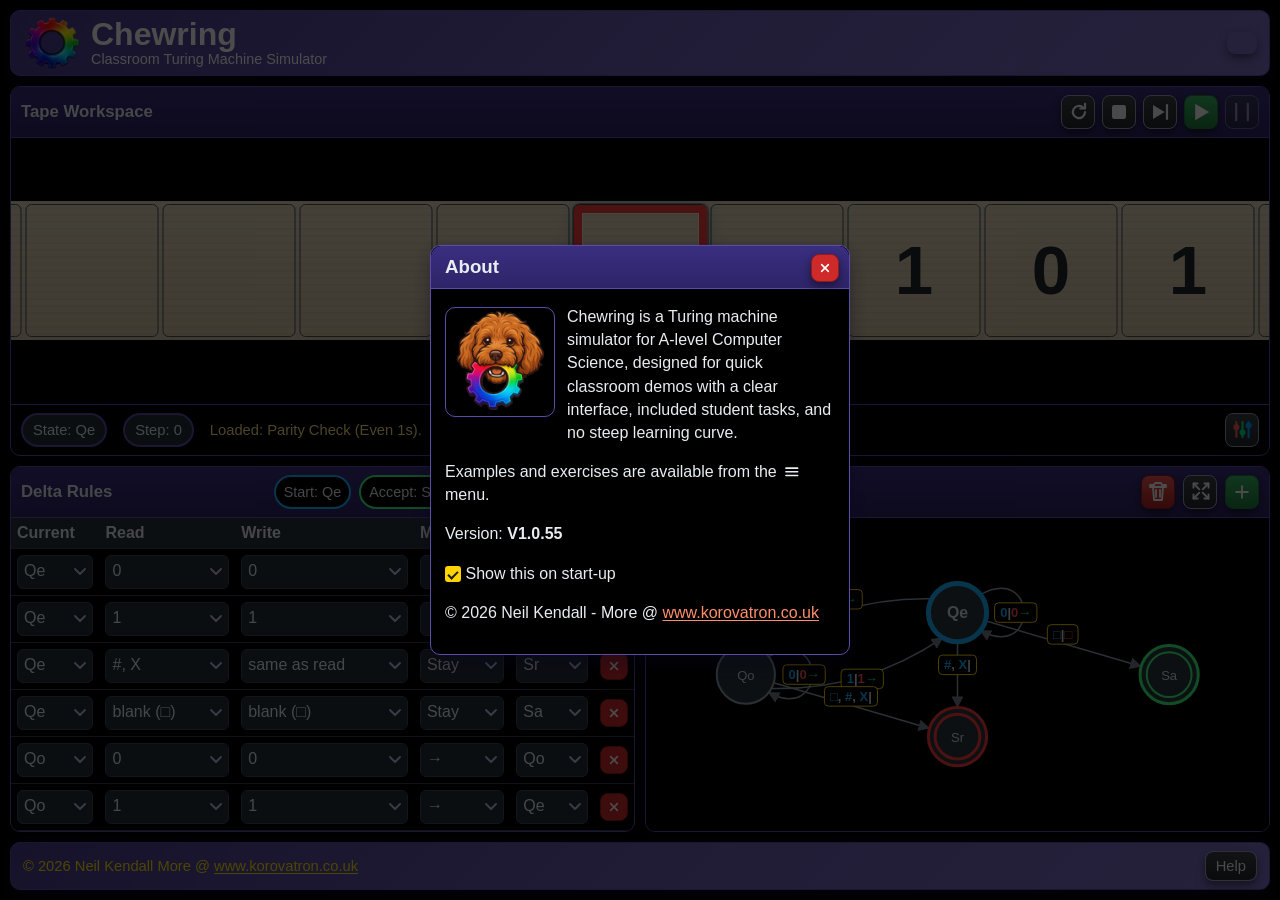
<file: index.html>
<!doctype html>
<html lang="en">
<head>
  <meta charset="UTF-8" />
  <meta name="viewport" content="width=device-width, initial-scale=1.0, maximum-scale=1.0, user-scalable=no" />
  <title>Chewring - Classroom Turing Machine Simulator</title>
  <meta name="description" content="Chewring is a Turing machine simulator for A-level Computer Science, with built-in student tasks, quick classroom demos, and a clear interface." />
  <meta name="robots" content="index, follow" />
  <meta name="theme-color" content="#000000" />
  <meta name="mobile-web-app-capable" content="yes" />
  <meta name="apple-mobile-web-app-capable" content="yes" />
  <meta name="apple-mobile-web-app-title" content="Chewring" />
  <link rel="canonical" href="https://www.korovatron.co.uk/chewring/" />

  <meta property="og:title" content="Chewring - Classroom Turing Machine Simulator" />
  <meta property="og:description" content="Turing machine simulator for A-level Computer Science, with built-in student tasks, quick classroom demos, and a clear interface." />
  <meta property="og:type" content="website" />
  <meta property="og:url" content="https://www.korovatron.co.uk/chewring/" />
  <meta property="og:site_name" content="Korovatron" />
  <meta property="og:image" content="https://www.korovatron.co.uk/chewring/images/preview.png" />
  <meta property="og:image:width" content="1200" />
  <meta property="og:image:height" content="630" />
  <meta property="og:image:alt" content="Chewring classroom Turing machine simulator preview" />

  <meta name="twitter:card" content="summary_large_image" />
  <meta name="twitter:title" content="Chewring - Classroom Turing Machine Simulator" />
  <meta name="twitter:description" content="Turing machine simulator for A-level Computer Science, with built-in student tasks, quick classroom demos, and a clear interface." />
  <meta name="twitter:image" content="https://www.korovatron.co.uk/chewring/images/preview.png" />
  <meta name="twitter:image:alt" content="Chewring classroom Turing machine simulator preview" />
  <link rel="icon" type="image/png" href="images/chewRingLogo.png" />
  <link rel="shortcut icon" href="images/chewRingLogo.png" />
  <link rel="apple-touch-icon" sizes="180x180" href="images/appIcon.png" />
  <link rel="manifest" href="manifest.webmanifest" />
  <link rel="stylesheet" href="styles.css?v=20260617-61" />
  <script type="application/ld+json">
  {
      "@context": "https://schema.org",
      "@graph": [
          {
              "@type": "BreadcrumbList",
              "@id": "https://www.korovatron.co.uk/chewring/#breadcrumb",
              "itemListElement": [
                  {
                      "@type": "ListItem",
                      "position": 1,
                      "name": "Korovatron",
                      "item": "https://www.korovatron.co.uk/"
                  },
                  {
                      "@type": "ListItem",
                      "position": 2,
                      "name": "Chewring",
                      "item": "https://www.korovatron.co.uk/chewring/"
                  }
              ]
          },
          {
              "@type": "WebApplication",
              "@id": "https://www.korovatron.co.uk/chewring/#webapplication",
              "name": "Chewring",
              "description": "Chewring is a Turing machine simulator for A-level Computer Science, with built-in student tasks, quick classroom demos, and a clear interface.",
              "url": "https://www.korovatron.co.uk/chewring/",
              "applicationCategory": "EducationalApplication",
              "applicationSubCategory": "Turing machine simulator",
              "operatingSystem": "Web Browser",
              "inLanguage": "en-GB",
              "isAccessibleForFree": true,
              "educationalUse": "Turing machine simulation and Computer Science teaching",
              "author": {
                  "@type": "Person",
                  "name": "Neil Kendall",
                  "url": "https://www.korovatron.co.uk"
              },
              "publisher": {
                  "@id": "https://www.korovatron.co.uk/#organization"
              },
              "offers": {
                  "@type": "Offer",
                  "price": "0",
                  "priceCurrency": "GBP"
              },
              "browserRequirements": "Requires JavaScript. Works on desktop and mobile browsers.",
              "image": "https://www.korovatron.co.uk/chewring/images/preview.png",
              "breadcrumb": {
                  "@id": "https://www.korovatron.co.uk/chewring/#breadcrumb"
              }
          }
      ]
  }
  </script>
</head>
<body data-theme="dark">
  <div class="app-shell">
    <header class="top-bar">
      <div class="brand">
        <img class="brand-logo" src="images/chewRingLogo.png" alt="Chewring logo" />
        <div class="brand-text">
          <h1>Chewring <span class="brand-tagline">Classroom Turing Machine Simulator</span></h1>
        </div>
      </div>
      <button id="btnHamburger" class="hamburger-btn" aria-label="Open menu" aria-expanded="false" aria-controls="appMenu" type="button">
        <span></span><span></span><span></span>
      </button>
    </header>

    <nav id="appMenu" class="app-menu" aria-label="Application menu">
      <div class="menu-header">
        <span class="menu-title">MENU</span>
        <button id="btnMenuClose" class="rule-del-btn menu-close-btn" type="button" aria-label="Close menu" title="Close menu">
          <svg viewBox="0 0 24 24" aria-hidden="true" focusable="false"><path d="M7 7l10 10"/><path d="M17 7L7 17"/></svg>
        </button>
      </div>
      <div class="menu-inner">
        <button class="menu-item-btn" id="menuOpenFile" type="button">Open file</button>
        <button class="menu-item-btn" id="menuSaveFile" type="button">Save to file</button>
        <button class="menu-item-btn" id="menuShare" type="button">Share URL</button>
        <button class="menu-item-btn" id="menuTasks" type="button">Tasks</button>
        <button class="menu-item-btn" id="menuAlphabet" type="button">Alphabet</button>
        <button class="menu-concertina-trigger" id="menuExamplesToggle" aria-expanded="false" aria-controls="menuExamplesList" type="button">
          Examples <span class="concertina-arrow">▸</span>
        </button>
        <ul id="menuExamplesList" class="menu-concertina-list" hidden>
          <li><button class="menu-preset-btn" data-preset="scan-right" type="button">Scan Right Until Blank</button></li>
          <li><button class="menu-preset-btn" data-preset="unary-increment" type="button">Unary Increment</button></li>
          <li><button class="menu-preset-btn" data-preset="parity-even-ones" type="button">Parity Check (Even 1s)</button></li>
          <li><button class="menu-preset-btn" data-preset="binary-invert" type="button">Binary Invert</button></li>
          <li><button class="menu-preset-btn" data-preset="two-row-copy" type="button">Two-Row Copy Demo</button></li>
          <li><button class="menu-preset-btn" data-preset="xor-cipher" type="button">XOR Cipher (Vernam)</button></li>
        </ul>
        <button class="menu-item-btn" id="menuHelp" type="button">Help</button>
        <button class="menu-item-btn" id="menuAbout" type="button">About</button>
      </div>
    </nav>

    <main class="layout">
      <section class="tape-panel card">
        <div class="panel-head">
          <h2>Tape Workspace</h2>
          <div class="panel-actions transport-controls" aria-label="Machine controls">
            <button id="btnResetTape" class="symbol-btn" title="Reset tape" aria-label="Reset tape" type="button">
              <svg viewBox="0 0 24 24" aria-hidden="true" focusable="false"><path d="M18 12a5.2 5.2 0 1 1-1.53-3.67"/><path d="M18 5v4h-4"/></svg>
            </button>
            <button id="btnResetMachine" class="symbol-btn" title="Stop and reset machine" aria-label="Stop and reset machine" type="button">
              <svg class="solid-icon" viewBox="0 0 24 24" aria-hidden="true" focusable="false"><rect x="6" y="6" width="12" height="12" rx="2"/></svg>
            </button>
            <button id="btnStep" class="symbol-btn" title="Step" aria-label="Step" type="button">
              <svg viewBox="0 0 24 24" aria-hidden="true" focusable="false"><path d="M6 6l10 6-10 6z" class="solid-icon-shape"/><path d="M18 6v12"/></svg>
            </button>
            <button id="btnRun" class="symbol-btn" title="Run" aria-label="Run" type="button">
              <svg class="solid-icon" viewBox="0 0 24 24" aria-hidden="true" focusable="false"><path d="M7 5l12 7-12 7z"/></svg>
            </button>
            <button id="btnPause" class="symbol-btn" title="Pause" aria-label="Pause" type="button" disabled>
              <svg viewBox="0 0 24 24" aria-hidden="true" focusable="false"><path d="M7 5v14"/><path d="M17 5v14"/></svg>
            </button>
          </div>
        </div>
        <div id="tapeViewport" class="tape-viewport"></div>
        <div class="status-row">
          <div class="status-main">
            <span id="statusState">State: q0</span>
            <span id="statusStep">Step: 0</span>
            <span id="statusMessage">Ready.</span>
          </div>
          <div class="status-tools">
            <button id="btnWorkspaceControls" class="symbol-btn workspace-controls-btn" title="Tape controls" aria-label="Tape controls" aria-expanded="false" aria-haspopup="dialog" aria-controls="workspaceControlsPopover" type="button">
              <svg viewBox="0 0 24 24" aria-hidden="true" focusable="false"><path d="M5 3.5v17" stroke="#ff5a5a"/><path d="M12 3.5v17" stroke="#00e676"/><path d="M19 3.5v17" stroke="#00a6ff"/><circle cx="5" cy="9.5" r="2.35" fill="#ff5a5a" stroke="#ff5a5a"/><circle cx="12" cy="15.5" r="2.35" fill="#00e676" stroke="#00e676"/><circle cx="19" cy="7.5" r="2.35" fill="#00a6ff" stroke="#00a6ff"/></svg>
            </button>
            <div id="workspaceControlsPopover" class="workspace-controls-popover" role="dialog" aria-modal="false" aria-labelledby="workspaceControlsTitle" hidden>
              <div class="workspace-controls-card">
                <div class="workspace-controls-head">
                  <h3 id="workspaceControlsTitle">Tape controls</h3>
                  <button id="btnWorkspaceControlsClose" class="rule-del-btn modal-close-x workspace-controls-close" type="button" aria-label="Close tape controls" title="Close tape controls">
                    <svg viewBox="0 0 24 24" aria-hidden="true" focusable="false"><path d="M7 7l10 10"/><path d="M17 7L7 17"/></svg>
                  </button>
                </div>
                <div class="workspace-controls-grid">
                  <div class="workspace-control-group">
                    <span class="status-label">Rows</span>
                    <div class="workspace-control-inline">
                      <button id="btnRemoveRow" class="symbol-btn" title="Remove tape row" aria-label="Remove tape row" type="button">
                        <svg viewBox="0 0 24 24" aria-hidden="true" focusable="false"><path d="M6 12h12"/></svg>
                      </button>
                      <button id="btnAddRow" class="symbol-btn" title="Add tape row" aria-label="Add tape row" type="button">
                        <svg viewBox="0 0 24 24" aria-hidden="true" focusable="false"><path d="M12 6v12"/><path d="M6 12h12"/></svg>
                      </button>
                    </div>
                  </div>
                  <div class="workspace-control-group">
                    <label for="cellSizeSlider">Cell size</label>
                    <input id="cellSizeSlider" type="range" min="28" max="132" step="2" value="46" />
                  </div>
                  <div class="workspace-control-group">
                    <div class="workspace-control-inline workspace-control-inline-spread">
                      <label for="executionSpeedSlider">Speed</label>
                      <span id="executionSpeedLabel">1x</span>
                    </div>
                    <input id="executionSpeedSlider" type="range" min="0.25" max="3" step="0.25" value="1" />
                  </div>
                </div>
              </div>
            </div>
          </div>
        </div>
      </section>

      <section class="bottom-row">
        <section class="rules-panel card">
          <div class="panel-head">
            <h2>Delta Rules</h2>
            <div class="panel-actions compact">
              <span class="state-pill" id="stateStartBadge" title="Start state">Start: q0</span>
              <span class="state-pill" id="stateAcceptBadge" title="Accept states">Accept: qa</span>
              <span class="state-pill" id="stateRejectBadge" title="Reject states">Reject: qr</span>
              <span class="state-pill" id="stateHaltBadge" title="Neutral halt states">Halt: (none)</span>
              <button id="btnSortRules" class="symbol-btn" type="button" aria-label="Sort rules by current state" title="Sort rules by current state">
                <svg viewBox="0 0 24 24" aria-hidden="true" focusable="false"><rect x="3" y="5" width="18" height="1.5" rx="0.75" fill="currentColor"/><rect x="6" y="11" width="12" height="1.5" rx="0.75" fill="currentColor"/><rect x="9" y="17" width="6" height="1.5" rx="0.75" fill="currentColor"/></svg>
              </button>
              <button id="btnAddRule" type="button" aria-label="Add rule" title="Add rule">
                <svg viewBox="0 0 24 24" aria-hidden="true" focusable="false"><path d="M12 5v14"/><path d="M5 12h14"/></svg>
              </button>
            </div>
          </div>
          <div class="rules-table-wrap">
            <table id="rulesTable">
              <thead>
                <tr>
                  <th>Current</th>
                  <th>Read</th>
                  <th>Write</th>
                  <th>Move</th>
                  <th>Next</th>
                  <th></th>
                </tr>
              </thead>
              <tbody></tbody>
            </table>
          </div>
        </section>

        <section class="diagram-panel card">
          <div class="panel-head">
            <h2>Finite State Diagram</h2>
            <div class="panel-actions compact">
              <button id="btnClearStates" class="btn-clear-states" type="button" aria-label="Delete all states" title="Delete all states">
                <svg viewBox="0 0 24 24" aria-hidden="true" focusable="false"><path d="M9 3h6l1 2h4v2H4V5h4l1-2z"/><path d="M7 7l1 13h8l1-13"/><path d="M10 10v7"/><path d="M14 10v7"/></svg>
              </button>
              <button id="btnExpandDiagram" type="button" aria-haspopup="dialog" aria-controls="diagramModal" aria-label="Expand diagram" title="Expand diagram">
                <svg viewBox="0 0 24 24" aria-hidden="true" focusable="false">
                  <path d="M8 3H3v5" />
                  <path d="M3 3l7 7" />
                  <path d="M16 3h5v5" />
                  <path d="M21 3l-7 7" />
                  <path d="M3 16v5h5" />
                  <path d="M3 21l7-7" />
                  <path d="M21 16v5h-5" />
                  <path d="M21 21l-7-7" />
                </svg>
              </button>
              <button id="btnAddState" type="button" aria-label="Add state" title="Add state">
                <svg viewBox="0 0 24 24" aria-hidden="true" focusable="false"><path d="M12 5v14"/><path d="M5 12h14"/></svg>
              </button>
            </div>
          </div>
          <svg id="diagram" viewBox="0 0 640 360" aria-label="State diagram"></svg>
        </section>
      </section>

      <footer class="workspace-footer" aria-label="Site footer">
        <div class="workspace-footer-copy">
          &copy; 2026 Neil Kendall More @
          <a href="https://www.korovatron.co.uk" target="_blank" rel="noopener noreferrer" title="More apps for Haskell, SQL, Turing Machines, Boolean Algebra, Backus Naur Form and Data Representation">www.korovatron.co.uk</a>
        </div>
        <button id="btnFooterHelp" type="button">Help</button>
      </footer>

    </main>
  </div>

  <div id="tapeSymbolPicker" class="tape-symbol-picker" hidden role="dialog" aria-label="Tape symbols">
    <div id="tapeSymbolPickerGrid" class="tape-symbol-grid" role="list"></div>
  </div>

  <div id="readPicker" class="tape-symbol-picker move-picker read-picker" hidden tabindex="-1" role="dialog" aria-label="Read symbols">
    <div class="read-picker-hint">Read any of:</div>
    <div id="readPickerGrid" class="tape-symbol-grid" role="group"></div>
    <div class="move-picker-actions">
      <button id="readPickerSet" class="move-picker-action move-picker-set" type="button" title="Set read symbols" aria-label="Set read symbols">&#10003; Set</button>
    </div>
  </div>

  <div id="movePicker" class="tape-symbol-picker move-picker" hidden tabindex="-1" role="dialog" aria-label="Head movement">
    <div id="movePickerPreview" class="move-picker-preview is-empty" aria-live="polite">Stay</div>
    <div id="movePickerGrid" class="move-picker-grid"></div>
    <div class="move-picker-actions">
      <button id="movePickerBackspace" class="move-picker-action" type="button" title="Remove last move" aria-label="Remove last move">&#9003;</button>
      <button id="movePickerSet" class="move-picker-action move-picker-set" type="button" title="Set movement" aria-label="Set movement">&#10003; Set</button>
    </div>
  </div>

  <div id="writePicker" class="tape-symbol-picker move-picker write-picker" hidden tabindex="-1" role="dialog" aria-label="Write symbol">
    <div id="writePickerGrid" class="tape-symbol-grid" role="group"></div>
  </div>

  <div id="alphabetModal" class="modal-backdrop" role="dialog" aria-modal="true" aria-labelledby="alphabetModalTitle">
    <div class="modal alphabet-modal">
      <h3 id="alphabetModalTitle">Alphabet</h3>
      <button id="btnAlphabetModalCloseX" class="rule-del-btn modal-close-x" type="button" aria-label="Close alphabet editor" title="Close alphabet editor">
        <svg viewBox="0 0 24 24" aria-hidden="true" focusable="false"><path d="M7 7l10 10"/><path d="M17 7L7 17"/></svg>
      </button>
      <p class="alphabet-modal-note">Click to edit symbols</p>
      <div id="alphabetModalGrid" class="alphabet-modal-grid"></div>
      <p id="alphabetModalFeedback" class="modal-feedback" role="status" aria-live="polite" hidden></p>
      <div class="modal-actions alphabet-modal-actions">
        <button id="btnAlphabetModalReset" type="button">Reset</button>
        <button id="btnAlphabetModalCancel" type="button">Cancel</button>
        <button id="btnAlphabetModalSave" type="button">Save</button>
      </div>
    </div>
  </div>

  <div id="stateModal" class="modal-backdrop" role="dialog" aria-modal="true" aria-labelledby="stateModalTitle">
    <div class="modal">
      <h3 id="stateModalTitle">State Settings</h3>
      <button id="btnStateModalCloseX" class="rule-del-btn modal-close-x" type="button" aria-label="Close state settings" title="Close state settings">
        <svg viewBox="0 0 24 24" aria-hidden="true" focusable="false"><path d="M7 7l10 10"/><path d="M17 7L7 17"/></svg>
      </button>
      <label for="stateNameInput">State name</label>
      <input id="stateNameInput" type="text" autocomplete="off" data-lpignore="true" data-1p-ignore="true" data-form-type="other" spellcheck="false" />
      <p id="stateModalFeedback" class="modal-feedback" role="status" aria-live="polite" hidden></p>

      <label class="modal-check">
        <input id="stateRoleNormal" name="stateRole" type="radio" checked />
        <span>Normal state</span>
      </label>
      <label class="modal-check">
        <input id="stateRoleStart" name="stateRole" type="radio" />
        <span>Start state</span>
      </label>
      <label class="modal-check">
        <input id="stateRoleAccept" name="stateRole" type="radio" />
        <span>Accept state</span>
      </label>
      <label class="modal-check">
        <input id="stateRoleReject" name="stateRole" type="radio" />
        <span>Reject state</span>
      </label>
      <label class="modal-check">
        <input id="stateRoleHalt" name="stateRole" type="radio" />
        <span>Halt state</span>
      </label>

      <div class="modal-actions">
        <button id="btnStateModalDelete" class="danger-btn" type="button" hidden>Delete</button>
        <button id="btnStateModalCancel" type="button">Cancel</button>
        <button id="btnStateModalSave" type="button">Save</button>
      </div>
    </div>
  </div>
  <div id="aboutModal" class="modal-backdrop" role="dialog" aria-modal="true" aria-labelledby="aboutModalTitle">
    <div class="modal about-modal">
      <h3 id="aboutModalTitle">About</h3>
      <button id="btnAboutCloseX" class="rule-del-btn modal-close-x" type="button" aria-label="Close about" title="Close about">
        <svg viewBox="0 0 24 24" aria-hidden="true" focusable="false"><path d="M7 7l10 10"/><path d="M17 7L7 17"/></svg>
      </button>
      <div class="about-modal-content">
        <img class="about-modal-image" src="images/chewRingPooch.png" alt="ChewRing pooch character" />
        <p>Chewring is a Turing machine simulator for A-level Computer Science, designed for quick classroom demos with a clear interface, included student tasks, and no steep learning curve.</p>
        <p class="about-menu-note">Examples and exercises are available from the <span class="about-menu-note-icon" aria-hidden="true"><svg viewBox="0 0 24 24" focusable="false"><path d="M4 7h16"/><path d="M4 12h16"/><path d="M4 17h16"/></svg></span> menu.</p>
        <p>Version: <strong id="aboutVersion"></strong></p>
        <label class="modal-check about-show-on-start">
          <input id="aboutShowOnStart" type="checkbox" checked />
          <span>Show this on start-up</span>
        </label>
        <p>&copy; 2026 Neil Kendall - More @ <a href="https://www.korovatron.co.uk" target="_blank" rel="noopener noreferrer" title="More apps for Haskell, SQL, Turing Machines, Boolean Algebra, Backus Naur Form and Data Representation">www.korovatron.co.uk</a></p>
      </div>
    </div>
  </div>

  <div id="helpModal" class="modal-backdrop" role="dialog" aria-modal="true" aria-labelledby="helpModalTitle">
    <div class="modal help-modal">
      <h3 id="helpModalTitle">Quick Help</h3>
      <button id="btnHelpCloseX" class="rule-del-btn modal-close-x" type="button" aria-label="Close help" title="Close help">
        <svg viewBox="0 0 24 24" aria-hidden="true" focusable="false"><path d="M7 7l10 10"/><path d="M17 7L7 17"/></svg>
      </button>
      <p><strong>Tape editing</strong><br />
      Tap or click a cell to cycle symbols: <span class="help-symbol-chip help-symbol-chip-blank" role="img" aria-label="space">&nbsp;</span> <span class="help-symbol-chip">0</span> <span class="help-symbol-chip">1</span> <span class="help-symbol-chip">#</span>. Right-click a cell, or long-press on touch devices, to open a symbol picker. You can change the available symbols by selecting 'Alphabet' from the main menu.</p>
      <p><strong>Head position</strong><br />
      Drag the tape with mouse or finger to move the read head to a new start position.</p>
      <p><strong>Rules</strong><br />
      Use the <span class="help-action-chip help-action-chip-add">+</span> button in Delta Rules to add a rule row. Edit Current, Read, Write, Move and Next directly in the table. For Read, click the button and tap one or more symbols, then press Set: the rule applies when the head is over any of them. A red outline means two rules for the same state share a read symbol, and the first one in the table wins. For Write, click the button and tap a symbol, or "same as read" to leave the symbol unchanged: the choice applies immediately. For Move, click the button to open a picker: Stay applies immediately, while the arrow buttons build a sequence of moves (for example ←←↑) that is applied as a single step when you press Set. Use the red X to delete a rule.</p>
      <p><strong>States</strong><br />
      Use the <span class="help-action-chip help-action-chip-add">+</span> button in Finite State Diagram to add a state. Click a state node to edit its name and role: Normal, Start, Accept, Reject, or Halt. In the diagram, a double ring means a halting state (Accept, Reject, or Halt). In that dialog, use Delete to remove the state.</p>
      <p><strong>Tape controls</strong><br />
      Use the Tape controls button <span class="help-action-chip help-action-chip-icon" role="img" aria-label="Tape controls icon"><svg viewBox="0 0 24 24" aria-hidden="true" focusable="false"><path d="M5 3.5v17" stroke="#ff5a5a"/><path d="M12 3.5v17" stroke="#00e676"/><path d="M19 3.5v17" stroke="#00a6ff"/><circle cx="5" cy="9.5" r="2.35" fill="#ff5a5a" stroke="#ff5a5a"/><circle cx="12" cy="15.5" r="2.35" fill="#00e676" stroke="#00e676"/><circle cx="19" cy="7.5" r="2.35" fill="#00a6ff" stroke="#00a6ff"/></svg></span> in Tape Workspace to open the controls popup. In this popup you can add or remove rows with <span class="help-action-chip help-action-chip-row">+</span> and <span class="help-action-chip help-action-chip-row">-</span>, adjust cell size, and set execution speed. With more than one row, machine rules can move Up (↑) and Down (↓) between rows.</p>
      <p><strong>Run controls</strong><br />
      Run executes continuously, Pause stops, and Step executes one transition at a time when not halted.</p>
    </div>
  </div>

  <div id="shareModal" class="modal-backdrop" role="dialog" aria-modal="true" aria-labelledby="shareModalTitle">
    <div class="modal">
      <h3 id="shareModalTitle">Share URL</h3>
      <button id="btnShareModalCloseX" class="rule-del-btn modal-close-x" type="button" aria-label="Close share dialog" title="Close share dialog">
        <svg viewBox="0 0 24 24" aria-hidden="true" focusable="false"><path d="M7 7l10 10"/><path d="M17 7L7 17"/></svg>
      </button>
      <p id="shareModalMessage">Copied to clipboard.</p>
      <div class="modal-actions">
        <button id="btnShareModalOk" type="button">OK</button>
      </div>
    </div>
  </div>

  <div id="tasksModal" class="modal-backdrop" role="dialog" aria-modal="true" aria-labelledby="tasksModalTitle">
    <div class="modal tasks-modal">
      <h3 id="tasksModalTitle">Tasks</h3>
      <button id="btnTasksModalCloseX" class="rule-del-btn modal-close-x" type="button" aria-label="Close tasks" title="Close tasks">
        <svg viewBox="0 0 24 24" aria-hidden="true" focusable="false"><path d="M7 7l10 10"/><path d="M17 7L7 17"/></svg>
      </button>
      <p id="tasksModalStatus" class="tasks-modal-status" role="status" aria-live="polite">Loading tasks...</p>
      <div class="modal-actions tasks-modal-actions">
        <span id="tasksModalPosition" class="tasks-modal-position" aria-live="polite"></span>
        <button id="btnTasksModalPrev" type="button">Prev</button>
        <button id="btnTasksModalNext" type="button">Next</button>
      </div>
      <div id="tasksModalList" class="tasks-modal-list"></div>
      <p class="tasks-modal-shortcut">Toggle: Shift+T</p>
    </div>
  </div>

  <div id="deleteAllConfirmModal" class="modal-backdrop" role="dialog" aria-modal="true" aria-labelledby="deleteAllConfirmTitle">
    <div class="modal">
      <h3 id="deleteAllConfirmTitle">Delete All States?</h3>
      <p id="deleteAllConfirmMessage" class="confirm-message">This action cannot be undone.</p>
      <div class="modal-actions">
        <button id="btnDeleteAllConfirmCancel" type="button">Cancel</button>
        <button id="btnDeleteAllConfirmConfirm" class="danger-btn-inline" type="button">Delete All</button>
      </div>
    </div>
  </div>

  <div id="diagramModal" class="modal-backdrop" role="dialog" aria-modal="true" aria-labelledby="diagramModalTitle">
    <div class="modal diagram-modal">
      <div class="diagram-modal-head">
        <h3 id="diagramModalTitle">Finite State Diagram<span class="diagram-modal-title-suffix"> - Expanded View</span></h3>
        <div class="diagram-modal-actions">
          <button id="btnDiagramModalClose" class="rule-del-btn" type="button" aria-label="Close expanded diagram" title="Close expanded diagram">
            <svg viewBox="0 0 24 24" aria-hidden="true" focusable="false"><path d="M7 7l10 10"/><path d="M17 7L7 17"/></svg>
          </button>
        </div>
      </div>
      <div class="diagram-modal-body">
        <svg id="diagramExpanded" viewBox="0 0 1200 720" aria-label="Expanded finite state diagram"></svg>
      </div>
    </div>
  </div>

  <input id="fileOpenInput" type="file" accept=".json,application/json" hidden />
  <script src="app.js?v=20260617-61"></script>
  <script data-goatcounter="https://korovatron.goatcounter.com/count"
          async src="//gc.zgo.at/count.js"></script>
</body>
</html>
</file>
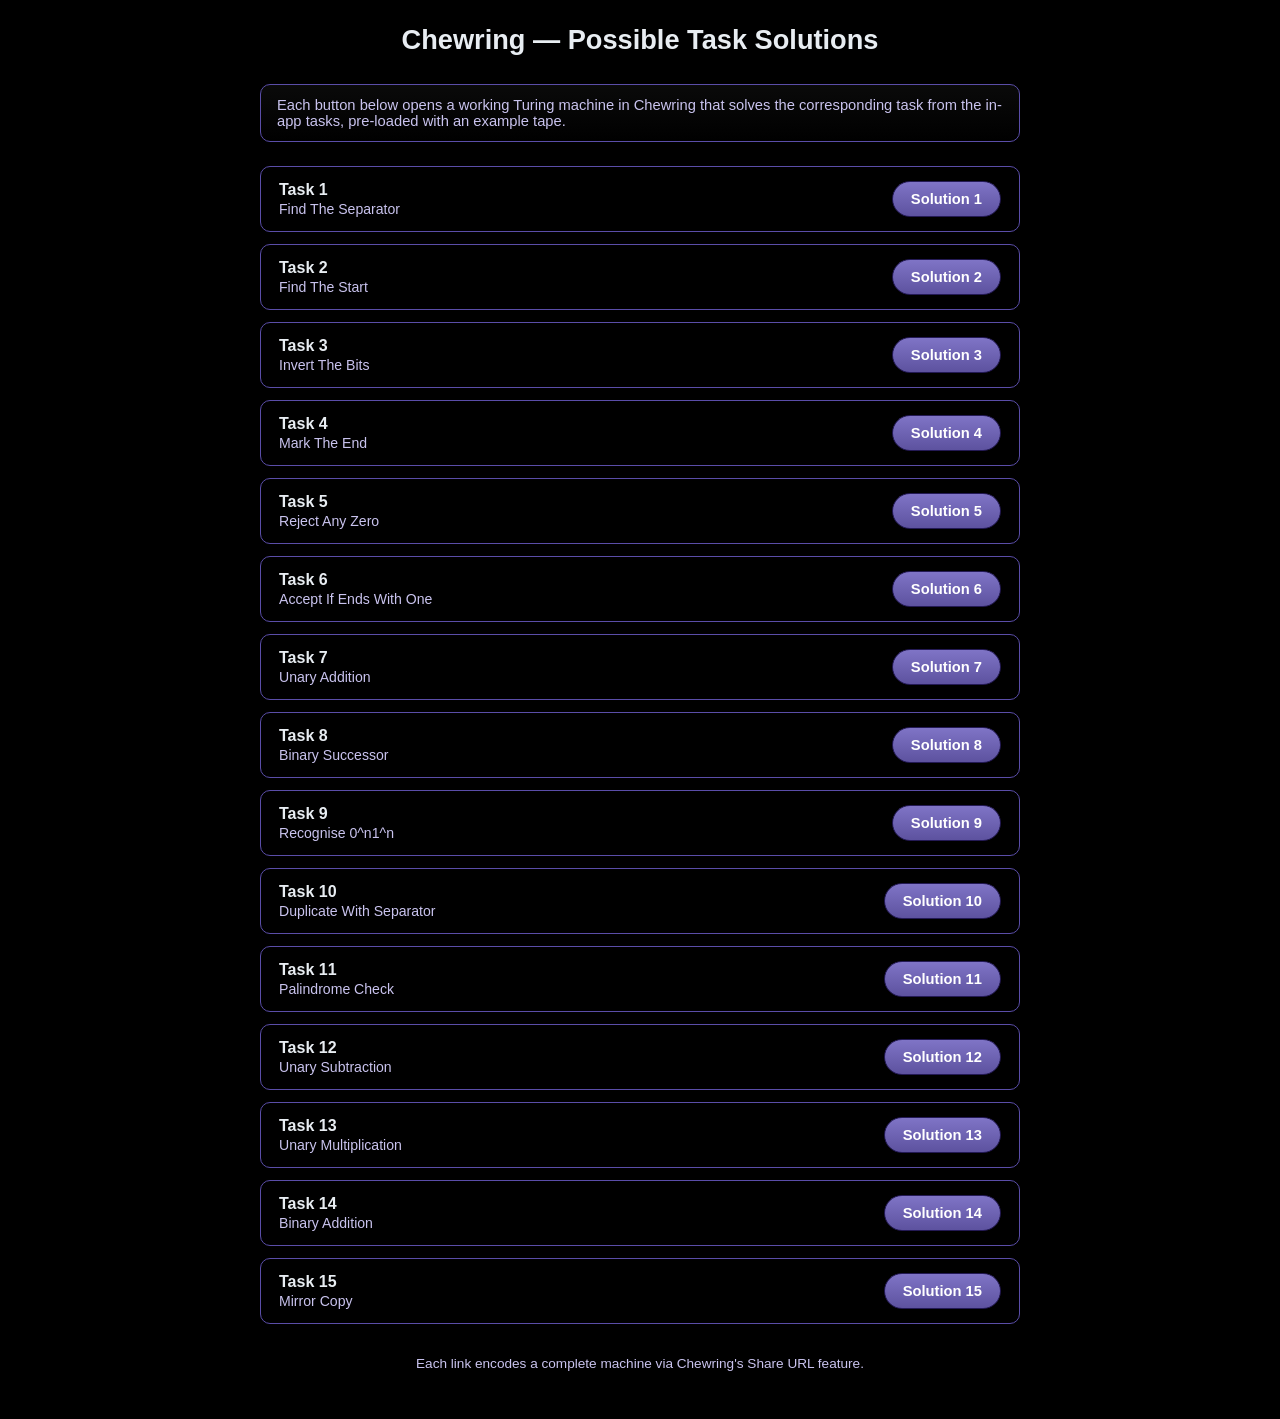
<file: taskSolutions.html>
<!DOCTYPE html>
<html lang="en-GB">
<head>
<meta charset="UTF-8" />
<meta name="viewport" content="width=device-width, initial-scale=1" />
<title>Chewring Task Solutions</title>
<meta name="robots" content="noindex, nofollow" />
<script data-goatcounter="https://korovatron.goatcounter.com/count"
        async src="//gc.zgo.at/count.js"></script>
<style>
  :root {
    --bg: #000000;
    --panel: #2e2468;
    --panel-head-top: #3a2e80;
    --panel-head-bottom: #2e2468;
    --ink: #e8edf2;
    --muted: #c9c3ee;
    --line: #5a4da8;
    --accent: #ff8f6b;
  }

  * {
    box-sizing: border-box;
  }

  html, body {
    margin: 0;
    padding: 0;
    background: var(--bg);
    color: var(--ink);
    font-family: "Trebuchet MS", "Segoe UI", sans-serif;
  }

  body {
    min-height: 100vh;
    padding: 24px 16px 48px;
  }

  .wrap {
    max-width: 760px;
    margin: 0 auto;
  }

  header {
    text-align: center;
    margin-bottom: 28px;
  }

  header h1 {
    margin: 0 0 6px;
    font-size: 1.7rem;
  }

  header p {
    margin: 0;
    color: var(--muted);
    font-size: 0.95rem;
  }

  .notice {
    background: linear-gradient(180deg, rgba(255, 255, 255, 0.04), rgba(0, 0, 0, 0.12));
    border: 1px solid var(--line);
    border-radius: 10px;
    padding: 12px 16px;
    margin-bottom: 24px;
    font-size: 0.92rem;
    color: var(--muted);
  }

  .notice strong {
    color: var(--ink);
  }

  ol.task-list {
    list-style: none;
    margin: 0;
    padding: 0;
    display: grid;
    gap: 12px;
  }

  .task-row {
    display: flex;
    align-items: center;
    justify-content: space-between;
    gap: 14px;
    background: #000000;
    border: 1px solid var(--line);
    border-radius: 10px;
    padding: 14px 18px;
  }

  .task-row .task-title {
    font-weight: 700;
  }

  .task-row .task-name {
    display: block;
    font-weight: 400;
    color: var(--muted);
    font-size: 0.88rem;
    margin-top: 2px;
  }

  .solution-link {
    flex: none;
    display: inline-block;
    padding: 9px 18px;
    border-radius: 999px;
    background: linear-gradient(180deg, #7f74c6, #5d529f);
    border: 1px solid #241a55;
    color: #ffffff;
    text-decoration: none;
    font-weight: 700;
    font-size: 0.92rem;
    white-space: nowrap;
  }

  .solution-link:hover,
  .solution-link:focus-visible {
    background: linear-gradient(180deg, #9388db, #6f63b6);
    outline: none;
  }

  footer {
    margin-top: 32px;
    text-align: center;
    color: var(--muted);
    font-size: 0.85rem;
  }

  footer a {
    color: var(--accent);
  }
</style>
</head>
<body>
  <div class="wrap">
    <header>
      <h1>Chewring &mdash; Possible Task Solutions</h1>

    </header>

    <div class="notice">
      Each button below opens a working Turing machine in Chewring that solves the
      corresponding task from the in-app tasks, pre-loaded with an example tape.
    </div>

    <ol class="task-list">
      <li class="task-row">
        <span class="task-title">Task 1<span class="task-name">Find The Separator</span></span>
        <a class="solution-link" href="https://www.korovatron.co.uk/chewring/#share=[base64]" target="_blank" rel="noopener">Solution 1</a>
      </li>
      <li class="task-row">
        <span class="task-title">Task 2<span class="task-name">Find The Start</span></span>
        <a class="solution-link" href="https://www.korovatron.co.uk/chewring/#share=[base64]" target="_blank" rel="noopener">Solution 2</a>
      </li>
      <li class="task-row">
        <span class="task-title">Task 3<span class="task-name">Invert The Bits</span></span>
        <a class="solution-link" href="https://www.korovatron.co.uk/chewring/#share=[base64]" target="_blank" rel="noopener">Solution 3</a>
      </li>
      <li class="task-row">
        <span class="task-title">Task 4<span class="task-name">Mark The End</span></span>
        <a class="solution-link" href="https://www.korovatron.co.uk/chewring/#share=[base64]" target="_blank" rel="noopener">Solution 4</a>
      </li>
      <li class="task-row">
        <span class="task-title">Task 5<span class="task-name">Reject Any Zero</span></span>
        <a class="solution-link" href="https://www.korovatron.co.uk/chewring/#share=[base64]" target="_blank" rel="noopener">Solution 5</a>
      </li>
      <li class="task-row">
        <span class="task-title">Task 6<span class="task-name">Accept If Ends With One</span></span>
        <a class="solution-link" href="https://www.korovatron.co.uk/chewring/#share=[base64]" target="_blank" rel="noopener">Solution 6</a>
      </li>
      <li class="task-row">
        <span class="task-title">Task 7<span class="task-name">Unary Addition</span></span>
        <a class="solution-link" href="https://www.korovatron.co.uk/chewring/#share=[base64]" target="_blank" rel="noopener">Solution 7</a>
      </li>
      <li class="task-row">
        <span class="task-title">Task 8<span class="task-name">Binary Successor</span></span>
        <a class="solution-link" href="https://www.korovatron.co.uk/chewring/#share=[base64]" target="_blank" rel="noopener">Solution 8</a>
      </li>
      <li class="task-row">
        <span class="task-title">Task 9<span class="task-name">Recognise 0^n1^n</span></span>
        <a class="solution-link" href="https://www.korovatron.co.uk/chewring/#share=[base64]" target="_blank" rel="noopener">Solution 9</a>
      </li>
      <li class="task-row">
        <span class="task-title">Task 10<span class="task-name">Duplicate With Separator</span></span>
        <a class="solution-link" href="https://www.korovatron.co.uk/chewring/#share=[base64]" target="_blank" rel="noopener">Solution 10</a>
      </li>
      <li class="task-row">
        <span class="task-title">Task 11<span class="task-name">Palindrome Check</span></span>
        <a class="solution-link" href="https://www.korovatron.co.uk/chewring/#share=[base64]" target="_blank" rel="noopener">Solution 11</a>
      </li>
      <li class="task-row">
        <span class="task-title">Task 12<span class="task-name">Unary Subtraction</span></span>
        <a class="solution-link" href="https://www.korovatron.co.uk/chewring/#share=[base64]" target="_blank" rel="noopener">Solution 12</a>
      </li>
      <li class="task-row">
        <span class="task-title">Task 13<span class="task-name">Unary Multiplication</span></span>
        <a class="solution-link" href="https://www.korovatron.co.uk/chewring/#share=[base64]" target="_blank" rel="noopener">Solution 13</a>
      </li>
      <li class="task-row">
        <span class="task-title">Task 14<span class="task-name">Binary Addition</span></span>
        <a class="solution-link" href="https://www.korovatron.co.uk/chewring/#share=[base64]" target="_blank" rel="noopener">Solution 14</a>
      </li>
      <li class="task-row">
        <span class="task-title">Task 15<span class="task-name">Mirror Copy</span></span>
        <a class="solution-link" href="https://www.korovatron.co.uk/chewring/#share=[base64]" target="_blank" rel="noopener">Solution 15</a>
      </li>
    </ol>

    <footer>
      Each link encodes a complete machine via Chewring's Share URL
      feature.
    </footer>
  </div>

  <script>
    // Track which solution links are opened, matching the custom-event pattern used in the main Chewring app.
    document.querySelectorAll(".solution-link").forEach((link) => {
      link.addEventListener("click", () => {
        const row = link.closest(".task-row");
        const taskName = row?.querySelector(".task-name")?.textContent.trim() || "";
        const tracker = window.goatcounter;
        if (!tracker || typeof tracker.count !== "function") {
          return;
        }
        try {
          tracker.count({
            path: `chewring-solutions-${link.textContent.trim().toLowerCase().replace(/\s+/g, "-")}`,
            title: `Solutions page - opened ${taskName}`,
            event: true
          });
        } catch {
          // Ignore analytics errors so link behaviour is unaffected.
        }
      });
    });
  </script>
</body>
</html>
</file>
<file: styles.css>
:root {
  --header-grad-start: #4a3d8f;
  --header-grad-mid: #6d5eb5;
  --header-grad-end: #8070c8;
  --tile-grad-start: #2e2468;
  --tile-grad-mid: #362879;
  --tile-grad-end: #4a3d8f;
  --tile-hover-start: #3a2e80;
  --tile-hover-mid: #4a3a9a;
  --tile-hover-end: #5a4da8;

  --bg: #f0eee6;
  --bg-glow: #f8f2db;
  --panel: #fbfaf4;
  --panel-head-top: #ffffff;
  --panel-head-bottom: #f8f3e9;
  --ink: #17202a;
  --muted: #44515f;
  --line: #c9c3b5;

  --control-bg: #ffffff;
  --control-border: #c9c3b5;
  --control-hover: #f4efe2;
  --button-top: #5f6773;
  --button-bottom: #454d59;
  --button-border: #9099a8;
  --button-hover-top: #6d7683;
  --button-hover-bottom: #515a68;
  --button-shadow: rgba(20, 24, 34, 0.42);

  --start: #00b7ff;
  --accent: #b3442a;
  --ok: #00d66b;
  --warn: #ff2a2a;

  --cell: #fffdf8;
  --cell-border: #d8d1c3;
  --tape-ink: #17202a;
  --tape-cell-hover-border: #6f5319;
  --tape-paper-top: #fff6df;
  --tape-paper-bottom: #f3e8cb;
  --tape-paper-fibre: rgba(145, 120, 74, 0.11);
  --tape-paper-shadow: rgba(85, 64, 35, 0.09);
  --read-bg: #fff2b3;
  --head: #ff3b3b;
  --tape-cell-size: 46px;
  --tape-head-stroke: 4px;
  --tape-hover-stroke: 4px;

  --table-head: #f7f2e7;
  --table-row-border: #e3ddd0;
  --active-row: #ffea00;

  --diagram-bg: #fffefb;
  --node-fill: #ffffff;
  --node-stroke: #47525f;
  --node-current-fill: #fff2b3;
  --node-current-stroke: #a17700;
  --edge: #74808d;
  --label: #22313f;
  --edge-label-badge-bg: #fff0b8;
  --edge-label-badge-border: #ffd400;
  --edge-label-read: #00a6ff;
  --edge-label-write: #ff4d4d;
  --edge-label-move: #00e676;
}

[hidden] {
  display: none !important;
}

body[data-theme="dark"] {
  --bg: #000000;
  --bg-glow: #000000;
  --panel: #2e2468;
  --panel-head-top: #3a2e80;
  --panel-head-bottom: #2e2468;
  --ink: #e8edf2;
  --muted: #c9c3ee;
  --line: #5a4da8;

  --control-bg: #24303a;
  --control-border: #3c4b57;
  --control-hover: #2b3944;
  --button-top: #3a3f47;
  --button-bottom: #22262c;
  --button-border: #98a5b9;
  --button-hover-top: #444a53;
  --button-hover-bottom: #2a2f36;
  --button-shadow: rgba(0, 0, 0, 0.48);

  --start: #19b5ff;
  --accent: #ff8f6b;
  --ok: #39ff7a;
  --warn: #ff3b3b;

  --cell: #24303a;
  --cell-border: #42505c;
  --tape-ink: #1e252c;
  --tape-cell-hover-border: #5c430f;
  --tape-paper-top: #e5d9be;
  --tape-paper-bottom: #d6c7a8;
  --tape-paper-fibre: rgba(102, 84, 54, 0.12);
  --tape-paper-shadow: rgba(0, 0, 0, 0.3);
  --read-bg: #5e4d1a;
  --head: #ff3b3b;

  --table-head: #28343e;
  --table-row-border: #33414d;
  --active-row: #ffd400;

  --diagram-bg: #1a2129;
  --node-fill: #2a3640;
  --node-stroke: #8ea0b0;
  --node-current-fill: #5e4d1a;
  --node-current-stroke: #ffd86b;
  --edge: #8ea0b0;
  --label: #d7e1ea;
  --edge-label-badge-bg: #3e2f00;
  --edge-label-badge-border: #ffd400;
  --edge-label-read: #19b5ff;
  --edge-label-write: #ff5252;
  --edge-label-move: #00ff85;
}

* {
  box-sizing: border-box;
}

html,
body {
  margin: 0;
  padding: 0;
  width: 100%;
  height: 100%;
  min-height: 100%;
  background: #000000;
  color: var(--ink);
  font-family: "Trebuchet MS", "Segoe UI", sans-serif;
  -webkit-user-select: none;
  user-select: none;
  -webkit-touch-callout: none;
  touch-action: pan-x pan-y;
  scrollbar-width: thin;
  scrollbar-color: #6d63b0 #000000;
}

html::-webkit-scrollbar,
body::-webkit-scrollbar {
  width: 12px;
  height: 12px;
}

html::-webkit-scrollbar-track,
body::-webkit-scrollbar-track {
  background: #000000;
}

html::-webkit-scrollbar-thumb,
body::-webkit-scrollbar-thumb {
  background: linear-gradient(180deg, #7f74c6, #5d529f);
  border: 2px solid #000000;
  border-radius: 999px;
}

html::-webkit-scrollbar-thumb:hover,
body::-webkit-scrollbar-thumb:hover {
  background: linear-gradient(180deg, #9388db, #6f63b6);
}

html::-webkit-scrollbar-corner,
body::-webkit-scrollbar-corner {
  background: #000000;
}

input,
textarea {
  -webkit-user-select: text;
  user-select: text;
  -webkit-touch-callout: default;
  caret-color: #ffffff;
}

[contenteditable="true"] {
  -webkit-user-select: text;
  user-select: text;
  -webkit-touch-callout: default;
  caret-color: #ffffff;
}

.app-shell {
  display: flex;
  flex-direction: column;
  height: 100dvh;
  min-height: 100svh;
  padding: 10px;
  gap: 10px;
}

.top-bar {
  display: flex;
  justify-content: space-between;
  align-items: center;
  height: 66px;
  background: linear-gradient(
    135deg,
    var(--header-grad-start) 0%,
    var(--header-grad-mid) 50%,
    var(--header-grad-end) 100%
  );
  border: 1px solid var(--line);
  border-radius: 10px;
  padding: 8px 12px;
  box-shadow: 0 6px 18px rgba(25, 14, 66, 0.5);
}

.brand {
  display: flex;
  align-items: center;
  gap: 10px;
}

.brand-logo {
  height: 58px;
  width: auto;
  display: block;
  transform-origin: 50% 50%;
  transition: transform 180ms ease-out;
}

.brand h1 {
  margin: 0;
  display: flex;
  flex-direction: column;
  gap: 2px;
  line-height: 1;
  color: #ffffff;
}

.brand-tagline {
  color: #ffffff;
  font-size: 0.9rem;
  font-weight: 400;
  line-height: 1.1;
}

.brand p {
  margin: 2px 0 0;
  color: var(--muted);
  font-size: 0.9rem;
}

.controls {
  display: flex;
  gap: 8px;
  flex-wrap: wrap;
}

/* Hamburger button */
.hamburger-btn {
  display: flex;
  flex-direction: column;
  justify-content: space-between;
  width: 30px;
  height: 22px;
  background: none;
  border: none;
  cursor: pointer;
  padding: 0;
  margin-left: auto;
  position: relative;
  z-index: 31;
  transition: opacity 160ms ease;
}

.hamburger-btn:focus-visible {
  outline: 2px solid #fff3a6;
  outline-offset: 1px;
}

.hamburger-btn span {
  display: block;
  height: 3px;
  border-radius: 2px;
  background: var(--ink);
  transition: transform 200ms ease, opacity 200ms ease;
}

.hamburger-btn.is-open {
  opacity: 0;
  pointer-events: none;
}

/* Slide-in menu */
.app-menu {
  position: fixed;
  top: 0;
  right: -260px;
  bottom: 0;
  width: 260px;
  background: linear-gradient(
    180deg,
    var(--tile-grad-start) 0%,
    var(--tile-grad-mid) 100%
  );
  border-left: 1px solid var(--line);
  box-shadow: -6px 0 24px rgba(0, 0, 0, 0.5);
  z-index: 30;
  display: flex;
  flex-direction: column;
  padding: 0 0 16px;
  transition: right 260ms cubic-bezier(0.4, 0, 0.2, 1),
              visibility 0ms 260ms;
  visibility: hidden;
}

.app-menu.is-open {
  right: 0;
  transition: right 260ms cubic-bezier(0.4, 0, 0.2, 1),
              visibility 0ms 0ms;
  visibility: visible;
}

.app-shell {
  position: relative;
}

.menu-inner {
  display: flex;
  flex-direction: column;
  gap: 2px;
  padding: 0 12px;
}

.menu-header {
  display: flex;
  align-items: center;
  justify-content: space-between;
  padding: 8px 12px;
  height: 66px;
  border-bottom: 1px solid var(--line);
  margin-bottom: 8px;
}

.menu-title {
  font-size: 1.6rem;
  font-weight: 700;
  line-height: 1;
  letter-spacing: 0.12em;
  color: var(--ink);
  text-transform: uppercase;
  position: relative;
  top: 1px;
}

.menu-close-btn {
  margin-left: auto;
}

.menu-concertina-trigger,
.menu-item-btn {
  display: flex;
  align-items: center;
  justify-content: space-between;
  width: 100%;
  padding: 10px 12px;
  background: none;
  border: none;
  border-radius: 8px;
  color: var(--ink);
  font-size: 1.1rem;
  cursor: pointer;
  text-align: left;
}

.menu-concertina-trigger:hover,
.menu-item-btn:hover {
  background: rgba(255, 255, 255, 0.1);
  border-color: transparent;
}

.concertina-arrow {
  font-size: 0.8rem;
  transition: transform 180ms ease;
}

.menu-concertina-list {
  list-style: none;
  margin: 2px 0 6px;
  padding: 0;
}

.menu-concertina-list[hidden] {
  display: none;
}

.menu-preset-btn {
  display: block;
  width: 100%;
  padding: 8px 24px;
  background: none;
  border: none;
  border-radius: 6px;
  color: var(--muted);
  font-size: 0.9rem;
  cursor: pointer;
  text-align: left;
}

.menu-preset-btn:hover {
  background: rgba(255, 255, 255, 0.08);
  color: var(--ink);
  border-color: transparent;
}

button,
select,
input {
  font: inherit;
  color: var(--ink);
  background: var(--control-bg);
  border: 1px solid var(--control-border);
}

button {
  appearance: none;
  -webkit-appearance: none;
  touch-action: manipulation;
  padding: 6px 10px;
  border-radius: 8px;
  cursor: pointer;
  color: #f7f7ff;
  background: linear-gradient(180deg, var(--button-top), var(--button-bottom));
  border: 1px solid var(--button-border);
  box-shadow: 0 4px 10px var(--button-shadow);
  transition: transform 120ms ease, border-color 120ms ease, background 120ms ease, box-shadow 120ms ease;
  background-clip: padding-box;
  -webkit-background-clip: padding-box;
}

select,
input {
  border-radius: 6px;
  padding: 4px 6px;
}

select {
  appearance: none;
  -webkit-appearance: none;
  background-image: url("data:image/svg+xml,%3Csvg xmlns='http://www.w3.org/2000/svg' width='12' height='8' viewBox='0 0 12 8'%3E%3Cpath d='M1 1l5 5 5-5' stroke='%23c9c3ee' stroke-width='1.8' fill='none' stroke-linecap='round' stroke-linejoin='round'/%3E%3C/svg%3E");
  background-repeat: no-repeat;
  background-position: right 6px center;
  padding-right: 24px;
}

button:hover:not(:disabled):not(.hamburger-btn):not(.tape-cell):not(.rule-del-btn):not(.btn-clear-states):not(.menu-concertina-trigger):not(.menu-item-btn):not(.menu-preset-btn):not(.tape-symbol-choice) {
  border-color: #bcc7db;
  background: linear-gradient(180deg, var(--button-hover-top), var(--button-hover-bottom));
  box-shadow: 0 6px 14px var(--button-shadow);
  transform: translateY(-1px);
}

button:focus-visible:not(.hamburger-btn):not(.tape-cell):not(.rule-del-btn):not(.btn-clear-states):not(.menu-concertina-trigger):not(.menu-item-btn):not(.menu-preset-btn):not(.tape-symbol-choice) {
  outline: 2px solid #d7e0f2;
  outline-offset: 2px;
}

button:disabled {
  opacity: 0.5;
  cursor: not-allowed;
  box-shadow: none;
}

.layout {
  display: grid;
  grid-template-rows: 46% 1fr auto;
  gap: 10px;
  min-height: 0;
  flex: 1;
}

.card {
  background: linear-gradient(
    135deg,
    var(--tile-grad-start) 0%,
    var(--tile-grad-mid) 50%,
    var(--tile-grad-end) 100%
  );
  border: 1px solid var(--line);
  border-radius: 10px;
  overflow: hidden;
  box-shadow: 0 8px 20px rgba(10, 6, 30, 0.4);
  transition: box-shadow 140ms ease, background 140ms ease;
}

.card:hover {
  background: linear-gradient(
    135deg,
    var(--tile-hover-start) 0%,
    var(--tile-hover-mid) 50%,
    var(--tile-hover-end) 100%
  );
  box-shadow: 0 14px 28px rgba(10, 6, 30, 0.55);
}

.panel-head {
  display: flex;
  align-items: center;
  justify-content: space-between;
  border-bottom: 1px solid var(--line);
  padding: 8px 10px;
  background: linear-gradient(180deg, var(--panel-head-top), var(--panel-head-bottom));
}

.rules-panel .panel-head,
.diagram-panel .panel-head {
  min-height: 51px;
}

.panel-head h2 {
  margin: 0;
  font-size: 1.05rem;
}

.panel-actions {
  display: flex;
  gap: 8px;
  align-items: center;
  flex-wrap: wrap;
}

.transport-controls {
  gap: 7px;
}

.transport-controls .symbol-btn {
  width: 34px;
  min-width: 34px;
  height: 34px;
  padding: 0;
}

.symbol-btn {
  min-width: 42px;
  height: 40px;
  padding: 0 6px;
  display: inline-flex;
  align-items: center;
  justify-content: center;
  font-size: 1rem;
  line-height: 1;
}

.symbol-btn svg {
  width: 28px;
  height: 28px;
  display: block;
  fill: none;
  stroke: currentColor;
  stroke-width: 2.2;
  stroke-linecap: round;
  stroke-linejoin: round;
}

.symbol-btn svg.solid-icon {
  fill: currentColor;
  stroke: none;
}

.symbol-btn svg .solid-icon-shape {
  fill: currentColor;
  stroke: none;
}

.symbol-btn svg path,
.symbol-btn svg rect {
  vector-effect: non-scaling-stroke;
}

.symbol-btn svg.solid-icon path,
.symbol-btn svg.solid-icon rect {
  vector-effect: none;
}

#cellSizeValue {
  min-width: 44px;
  color: var(--muted);
  font-size: 0.9rem;
}

.panel-actions.compact label {
  font-size: 0.85rem;
  color: var(--muted);
}

.panel-actions.compact input {
  width: 66px;
  margin-left: 4px;
}

.tape-panel {
  display: grid;
  grid-template-rows: auto 1fr auto;
  min-height: 0;
}

.tape-panel.card,
.tape-panel.card:hover,
.rules-panel.card,
.rules-panel.card:hover,
.diagram-panel.card,
.diagram-panel.card:hover {
  background: #000000;
}

.tape-panel.card,
.tape-panel.card:hover,
.rules-panel.card,
.rules-panel.card:hover,
.diagram-panel.card,
.diagram-panel.card:hover {
  transform: none;
  box-shadow: 0 8px 20px rgba(10, 6, 30, 0.4);
}

.tape-panel.card,
.rules-panel.card,
.diagram-panel.card {
  transition: none;
}

.tape-panel.card {
  overflow: visible;
}

/* .tape-panel.card uses overflow: visible (so the tape controls popover can
   escape the card), which means the card's border-radius no longer clips the
   header background. Round the header's own corners to match so it doesn't
   poke out past the card's rounded top corners. */
.tape-panel.card > .panel-head {
  border-top-left-radius: 9px;
  border-top-right-radius: 9px;
}

.tape-viewport {
  position: relative;
  display: flex;
  align-items: center;
  overflow: hidden;
  padding: 10px;
  min-height: 0;
  touch-action: none;
  cursor: grab;
}

.tape-viewport.dragging {
  cursor: grabbing;
}

.tape-grid {
  width: 100%;
  display: grid;
  gap: 0;
}

.tape-row {
  display: grid;
  grid-auto-flow: column;
  grid-auto-columns: var(--tape-cell-size);
  gap: 4px;
  width: max-content;
  padding: 3px 4px;
  border-radius: 0;
  background:
    repeating-linear-gradient(
      0deg,
      transparent 0px,
      transparent 5px,
      var(--tape-paper-fibre) 6px,
      transparent 7px
    ),
    linear-gradient(180deg, var(--tape-paper-top), var(--tape-paper-bottom));
  box-shadow: none;
}

.tape-grid .tape-row:first-child {
  border-top-left-radius: 7px;
  border-top-right-radius: 7px;
}

.tape-grid .tape-row:last-child {
  border-bottom-left-radius: 7px;
  border-bottom-right-radius: 7px;
}

.tape-cell {
  display: flex;
  align-items: center;
  justify-content: center;
  position: relative;
  width: var(--tape-cell-size);
  height: var(--tape-cell-size);
  font-weight: 700;
  font-size: clamp(1rem, calc(var(--tape-cell-size) * 0.52), 10rem);
  line-height: 1;
  border: 1px solid var(--cell-border);
  background: transparent;
  color: var(--tape-ink);
  border-radius: 6px;
  box-shadow: inset 0 0 0 0 transparent;
  transition: border-color 90ms linear, box-shadow 90ms linear;
  user-select: none;
  cursor: pointer;
}

.cell-symbol-stack {
  position: relative;
  display: inline-flex;
  align-items: center;
  justify-content: center;
  width: 100%;
  height: 100%;
}

.cell-symbol {
  position: absolute;
  left: 50%;
  top: 50%;
  transform: translate(-50%, -50%);
  transition: opacity 60ms linear;
}

@media (hover: hover) and (pointer: fine) {
  button.tape-cell:hover:not(:disabled) {
    border-color: var(--tape-cell-hover-border);
    background: transparent;
    outline: var(--tape-hover-stroke) solid var(--tape-cell-hover-border);
    outline-offset: calc(-1 * var(--tape-hover-stroke));
    box-shadow: inset 0 0 0 var(--tape-hover-stroke) var(--tape-cell-hover-border);
  }
}

@media (hover: none), (pointer: coarse) {
  .tape-cell {
    -webkit-tap-highlight-color: transparent;
  }

  button.tape-cell:focus,
  button.tape-cell:focus-visible,
  button.tape-cell:active,
  button.tape-cell:focus-visible:not(:disabled):not(.hamburger-btn) {
    outline: none;
    box-shadow: inset 0 0 0 0 transparent;
    background: transparent;
    border-color: var(--cell-border);
  }
}

body.touch-input .tape-cell {
  -webkit-tap-highlight-color: transparent;
}

body.touch-input button.tape-cell:focus,
body.touch-input button.tape-cell:focus-visible,
body.touch-input button.tape-cell:active,
body.touch-input button.tape-cell:focus-visible:not(:disabled):not(.hamburger-btn) {
  outline: none !important;
  box-shadow: inset 0 0 0 0 transparent !important;
  background: transparent !important;
  border-color: var(--cell-border) !important;
}

.tape-cell.head {
  outline: 3px solid var(--head);
  outline-offset: -3px;
}

.tape-head-indicator {
  position: absolute;
  border: var(--tape-head-stroke) solid var(--head);
  border-radius: 6px;
  box-shadow:
    inset 0 0 0 1px rgba(255, 255, 255, 0.55),
    0 0 0 2px rgba(8, 18, 28, 0.35),
    0 0 16px rgba(13, 79, 134, 0.35);
  transition: border-color 80ms linear, box-shadow 80ms linear;
  pointer-events: none;
  z-index: 2;
  box-sizing: border-box;
}

.tape-head-target {
  position: absolute;
  color: var(--head);
  border: 2px dashed currentColor;
  border-radius: 6px;
  background: transparent;
  box-shadow: inset 0 0 0 1px currentColor;
  opacity: 0.6;
  pointer-events: none;
  z-index: 1;
  box-sizing: border-box;
}

.tape-cell.active-read {
  background: var(--read-bg);
}

.status-row {
  display: flex;
  justify-content: space-between;
  align-items: center;
  gap: 14px;
  border-top: 1px solid var(--line);
  padding: 8px 10px;
  font-size: 0.92rem;
  flex-wrap: wrap;
  color: var(--muted);
}

.status-main {
  display: flex;
  gap: 16px;
  flex-wrap: wrap;
}

#statusState,
#statusStep {
  display: inline-flex;
  align-items: center;
  height: 34px;
  padding: 0 10px;
  border: 2px solid var(--line);
  border-radius: 999px;
  color: var(--ink);
  background: var(--control-bg);
}

#statusMessage {
  display: inline-flex;
  align-items: center;
  color: #ffe28a;
}

.status-tools {
  position: relative;
  display: inline-flex;
  align-items: center;
  margin-left: auto;
}

.status-tools #btnAddRow,
.status-tools #btnRemoveRow,
.workspace-controls-btn {
  width: 34px;
  min-width: 34px;
  height: 34px;
  padding: 0;
}

.status-tools #btnAddRow svg,
.status-tools #btnRemoveRow svg,
.workspace-controls-btn svg {
  width: 21px;
  height: 21px;
}

.status-tools label,
.workspace-control-group .status-label {
  color: var(--muted);
  font-size: 0.85rem;
}

.workspace-controls-popover {
  position: absolute;
  bottom: calc(100% + 10px);
  right: 0;
  z-index: 20;
}

.workspace-controls-popover.open-below {
  top: calc(100% + 10px);
  bottom: auto;
}

.workspace-controls-card {
  width: min(320px, calc(100vw - 24px));
  border: 1px solid var(--line);
  border-radius: 14px;
  padding: 12px;
  background: linear-gradient(
    180deg,
    color-mix(in srgb, var(--panel) 92%, #ffffff 8%) 0%,
    color-mix(in srgb, var(--panel) 97%, #000000 3%) 100%
  );
  box-shadow: 0 18px 36px rgba(0, 0, 0, 0.42);
}

.workspace-controls-head {
  display: flex;
  align-items: center;
  justify-content: space-between;
  gap: 10px;
  margin-bottom: 10px;
}

.workspace-controls-head h3 {
  margin: 0;
  font-size: 0.98rem;
  color: var(--ink);
}

.workspace-controls-close {
  position: static;
}

.workspace-controls-grid {
  display: grid;
  gap: 12px;
}

.workspace-control-group {
  display: grid;
  gap: 8px;
}

.workspace-control-inline {
  display: flex;
  align-items: center;
  gap: 8px;
}

.workspace-control-inline-spread {
  justify-content: space-between;
}

.workspace-controls-popover input[type="range"] {
  width: 100%;
  accent-color: var(--edge-label-badge-border);
  background: transparent;
  appearance: none;
  -webkit-appearance: none;
  height: 18px;
}

.workspace-controls-popover input[type="range"]::-webkit-slider-runnable-track {
  height: 6px;
  border-radius: 999px;
  background: #000000;
  border: 1px solid var(--line);
}

.workspace-controls-popover input[type="range"]::-webkit-slider-thumb {
  -webkit-appearance: none;
  appearance: none;
  width: 14px;
  height: 14px;
  margin-top: -5px;
  border-radius: 50%;
  background: var(--edge-label-badge-border);
  border: 1px solid #000000;
}

.workspace-controls-popover input[type="range"]::-moz-range-track {
  height: 6px;
  border-radius: 999px;
  background: #000000;
  border: 1px solid var(--line);
}

.workspace-controls-popover input[type="range"]::-moz-range-thumb {
  width: 14px;
  height: 14px;
  border-radius: 50%;
  background: var(--edge-label-badge-border);
  border: 1px solid #000000;
}

.workspace-controls-popover input[type="range"]:focus-visible {
  outline: 2px solid #fff3a6;
  outline-offset: 2px;
}

#executionSpeedLabel {
  display: inline-block;
  width: 32px;
  text-align: right;
  font-size: 0.85rem;
  color: var(--muted);
}

.status-label {
  font-size: 0.82rem;
  color: var(--muted);
}

.bottom-row {
  display: grid;
  grid-template-columns: 1fr 1fr;
  gap: 10px;
  min-height: 0;
}

.workspace-footer {
  display: flex;
  align-items: center;
  justify-content: space-between;
  gap: 10px;
  border: 1px solid var(--line);
  border-radius: 10px;
  padding: 8px 12px;
  color: #ffea00;
  background: linear-gradient(
    135deg,
    var(--header-grad-start) 0%,
    var(--header-grad-mid) 50%,
    var(--header-grad-end) 100%
  );
  box-shadow: 0 6px 18px rgba(25, 14, 66, 0.5);
  font-size: 0.92rem;
}

.workspace-footer-copy {
  min-width: 0;
}

.workspace-footer a {
  color: inherit;
  text-decoration: underline;
  text-underline-offset: 2px;
}

.workspace-footer a:hover,
.workspace-footer a:focus-visible {
  color: #ffffff;
}

.modal a {
  color: var(--accent);
  text-decoration: underline;
  text-underline-offset: 2px;
}

.help-symbol-chip {
  display: inline-block;
  min-width: 1.6em;
  padding: 0.08em 0.42em;
  border: 1px solid var(--cell-border);
  border-radius: 5px;
  background:
    repeating-linear-gradient(
      0deg,
      transparent 0px,
      transparent 5px,
      var(--tape-paper-fibre) 6px,
      transparent 7px
    ),
    linear-gradient(180deg, var(--tape-paper-top), var(--tape-paper-bottom));
  color: var(--tape-ink);
  box-shadow: inset 0 1px 0 rgba(255, 255, 255, 0.24), inset 0 -1px 0 var(--tape-paper-shadow);
  font-family: "Roboto Mono", "Fira Code", monospace;
  font-size: 0.94em;
  font-weight: 700;
  line-height: 1.2;
  vertical-align: baseline;
}

.help-symbol-chip-blank {
  color: transparent;
  text-shadow: none;
}

.help-action-chip {
  display: inline-flex;
  align-items: center;
  justify-content: center;
  min-width: 1.55em;
  height: 1.35em;
  padding: 0 0.36em;
  border-radius: 7px;
  border: 1px solid var(--button-border);
  background: linear-gradient(180deg, var(--button-top), var(--button-bottom));
  color: #f7f7ff;
  box-shadow: 0 3px 8px var(--button-shadow);
  font-family: "Roboto Mono", "Fira Code", monospace;
  font-size: 0.9em;
  font-weight: 700;
  line-height: 1;
  vertical-align: baseline;
}

.help-action-chip-add {
  border-color: #1f7a3a;
  background: linear-gradient(180deg, #39b764, #1e7f3f);
  color: #ffffff;
}

.help-action-chip-row {
  border-color: var(--button-border);
  background: linear-gradient(180deg, var(--button-top), var(--button-bottom));
  color: #f7f7ff;
}

.help-action-chip-icon {
  min-width: 1.9em;
  height: 1.45em;
  padding: 0 0.2em;
}

.help-action-chip-icon svg {
  width: 1.05em;
  height: 1.05em;
  display: block;
}

.modal a:hover,
.modal a:focus-visible {
  opacity: 0.8;
}

.modal-backdrop {
  display: none;
  position: fixed;
  top: 0;
  left: 0;
  right: 0;
  bottom: 0;
  width: 100%;
  height: 100%;
  align-items: center;
  justify-content: center;
  background: rgba(0, 0, 0, 0.7);
  padding: 16px;
  box-sizing: border-box;
  z-index: 9999;
  color: var(--ink);
}

.modal-backdrop.is-open {
  display: flex;
}

.modal {
  width: min(420px, calc(100vw - 24px));
  margin: 0 auto;
  position: relative;
  z-index: 1;
  padding: 14px;
  border-radius: 10px;
  border: 1px solid var(--line);
  background: #000000;
  box-shadow: 0 8px 20px rgba(10, 6, 30, 0.4);
  max-height: calc(100dvh - 32px);
  overflow: auto;
  scrollbar-width: thin;
  scrollbar-color: #6d63b0 #1a1430;
}

.modal::-webkit-scrollbar {
  width: 12px;
  height: 12px;
}

.modal::-webkit-scrollbar-track {
  background: linear-gradient(180deg, #221a44, #140f28);
}

.modal::-webkit-scrollbar-thumb {
  background: linear-gradient(180deg, #7f74c6, #5d529f);
  border: 2px solid #1a1430;
  border-radius: 999px;
}

.modal::-webkit-scrollbar-thumb:hover {
  background: linear-gradient(180deg, #9388db, #6f63b6);
}

.modal::-webkit-scrollbar-corner {
  background: #1a1430;
}

.modal h3 {
  margin: 0 0 10px;
  padding-right: 42px;
}

.modal > h3 {
  margin: -14px -14px 10px;
  padding: 10px 46px 10px 14px;
  border-bottom: 1px solid var(--line);
  background: linear-gradient(180deg, var(--panel-head-top), var(--panel-head-bottom));
  border-top-left-radius: 10px;
  border-top-right-radius: 10px;
}

.modal-close-x {
  position: absolute;
  top: 8px;
  right: 10px;
}

.modal label {
  display: block;
  margin-bottom: 6px;
  color: var(--ink);
}

.modal input[type="text"] {
  width: 100%;
  margin-bottom: 10px;
  font-size: 16px; /* Prevent iOS Safari auto-zoom on focus */
}

.modal-feedback {
  margin: -2px 0 10px;
  color: #ffd166;
  font-size: 0.9rem;
  line-height: 1.3;
}

.modal-check {
  display: flex;
  align-items: center;
  gap: 8px;
  margin-bottom: 8px;
}

.modal-check input[type="radio"] {
  width: 16px;
  height: 16px;
  appearance: none;
  -webkit-appearance: none;
  display: inline-grid;
  place-content: center;
  margin: 0;
  border: 2px solid var(--edge-label-badge-border);
  border-radius: 50%;
  background: #000000;
}

.modal-check input[type="radio"]::before {
  content: "";
  width: 8px;
  height: 8px;
  transform: scale(0);
  transition: transform 120ms ease-in-out;
  border-radius: 50%;
  background: #1b1b1b;
}

.modal-check input[type="radio"]:checked {
  background: #ffea00;
  border-color: #ffea00;
}

.modal-check input[type="radio"]:checked::before {
  transform: scale(1);
}

.modal-check input[type="radio"]:focus-visible {
  outline: 2px solid #fff3a6;
  outline-offset: 2px;
}

.modal-actions {
  display: flex;
  justify-content: flex-end;
  gap: 8px;
  margin-top: 12px;
}

.tape-symbol-picker {
  position: fixed;
  z-index: 10000;
  min-width: 240px;
  max-width: min(380px, calc(100vw - 24px));
  padding: 8px;
  border: 1px solid var(--line);
  border-radius: 12px;
  background: rgba(0, 0, 0, 0.96);
  box-shadow: 0 14px 30px rgba(0, 0, 0, 0.42);
  color: var(--ink);
}

.tape-symbol-picker[hidden] {
  display: none;
}

.tape-symbol-grid {
  display: grid;
  grid-template-columns: repeat(4, minmax(46px, 1fr));
  gap: 8px;
  max-height: min(320px, calc(100dvh - 96px));
  overflow: auto;
  padding: 2px;
  box-sizing: border-box;
}

.tape-symbol-choice {
  min-width: 0;
  aspect-ratio: 1;
  padding: 0;
  border-radius: 10px;
  background: #244562;
  border-color: #3b6b93;
  font-size: 1.15rem;
  line-height: 1;
  display: grid;
  place-items: center;
}

.tape-symbol-choice.is-empty-slot {
  opacity: 0.35;
}

@media (hover: hover) and (pointer: fine) {
  .tape-symbol-choice:hover:not(:disabled) {
    border-color: #5f97c4;
    background: #2f5678;
    box-shadow: 0 6px 14px var(--button-shadow);
    transform: translateY(-1px);
  }
}

.tape-symbol-choice:focus-visible {
  box-shadow: inset 0 0 0 2px #d7e0f2;
}

body.touch-input .tape-symbol-choice:focus,
body.touch-input .tape-symbol-choice:focus-visible,
body.touch-input .tape-symbol-choice:active {
  outline: none !important;
  box-shadow: none !important;
  background: #244562 !important;
  border-color: #3b6b93 !important;
}

.move-picker {
  min-width: 0;
  width: max-content;
  outline: none;
}

.move-picker-preview {
  min-height: 1.6em;
  margin-bottom: 8px;
  padding: 6px 10px;
  border-radius: 8px;
  background: rgba(255, 255, 255, 0.06);
  border: 1px solid #3b6b93;
  font-size: 1.2rem;
  letter-spacing: 0.1em;
  text-align: center;
  word-break: break-all;
}

.move-picker-preview.is-empty {
  opacity: 0.5;
  font-size: 1rem;
  letter-spacing: 0;
}

.move-picker-grid,
.move-picker-actions {
  display: flex;
  gap: 8px;
  justify-content: center;
}

.move-picker-actions {
  margin-top: 8px;
}

#movePicker .move-choice,
#movePicker .move-picker-action,
#readPicker .move-picker-action {
  min-width: 46px;
  height: 44px;
  padding: 0 10px;
  border-radius: 10px;
  background: #244562;
  border-color: #3b6b93;
  box-shadow: none;
  font-size: 1.15rem;
  line-height: 1;
}

#movePicker .move-choice[data-move="S"] {
  font-size: 1rem;
}

#movePicker .move-picker-action,
#readPicker .move-picker-action {
  flex: 1;
  font-size: 1rem;
}

#movePicker .move-picker-set,
#readPicker .move-picker-set {
  background: #1f6a3c;
  border-color: #38a165;
}

@media (hover: hover) and (pointer: fine) {
  #movePicker .move-choice:hover:not(:disabled),
  #movePicker .move-picker-action:hover:not(:disabled),
  #readPicker .move-picker-action:hover:not(:disabled) {
    border-color: #5f97c4;
    background: #2f5678;
    box-shadow: 0 6px 14px var(--button-shadow);
    transform: translateY(-1px);
  }

  #movePicker .move-picker-set:hover:not(:disabled),
  #readPicker .move-picker-set:hover:not(:disabled) {
    background: #27824b;
    border-color: #4cc07f;
  }
}

#movePicker .move-choice:focus-visible,
#movePicker .move-picker-action:focus-visible,
#readPicker .move-picker-action:focus-visible {
  outline: none;
  box-shadow: inset 0 0 0 2px #d7e0f2;
}

.read-picker {
  min-width: 200px;
}

.read-picker-hint {
  margin-bottom: 8px;
  font-size: 0.85rem;
  opacity: 0.75;
  text-align: center;
}

.write-picker {
  min-width: 200px;
}

.write-picker-same {
  grid-column: 1 / -1;
  aspect-ratio: auto;
  height: 44px;
  font-size: 0.9rem;
  padding: 0 8px;
}

.tape-symbol-choice.is-selected {
  background: #1f6a3c;
  border-color: #38a165;
}

@media (hover: hover) and (pointer: fine) {
  .tape-symbol-choice.is-selected:hover:not(:disabled) {
    background: #27824b;
    border-color: #4cc07f;
  }
}

body.touch-input .tape-symbol-choice.is-selected:focus,
body.touch-input .tape-symbol-choice.is-selected:focus-visible,
body.touch-input .tape-symbol-choice.is-selected:active {
  background: #1f6a3c !important;
  border-color: #38a165 !important;
}

body.touch-input #movePicker .move-choice:focus,
body.touch-input #movePicker .move-choice:active {
  outline: none !important;
  box-shadow: none !important;
  background: #244562 !important;
  border-color: #3b6b93 !important;
}

.alphabet-modal {
  width: fit-content;
  max-width: calc(100vw - 24px);
}

.about-modal .about-modal-content {
  line-height: 1.45;
}

.about-modal .about-menu-note {
  margin: 6px 0 10px;
}

.about-modal .about-menu-note-icon {
  display: inline-flex;
  align-items: center;
  justify-content: center;
  width: 1.1em;
  height: 1.1em;
  margin: 0 0.12em;
  vertical-align: -0.22em;
  color: currentColor;
}

.about-modal .about-menu-note-icon svg {
  width: 100%;
  height: 100%;
  stroke: currentColor;
  stroke-width: 2.2;
  stroke-linecap: round;
  fill: none;
}

.about-modal .about-show-on-start {
  margin: 8px 0;
}

.about-modal .about-show-on-start input[type="checkbox"] {
  width: 16px;
  height: 16px;
  margin: 0;
  appearance: none;
  -webkit-appearance: none;
  display: inline-grid;
  place-content: center;
  border: 2px solid #ffd400;
  background: #000000;
  border-radius: 3px;
}

.about-modal .about-show-on-start input[type="checkbox"]::before {
  content: "";
  width: 4px;
  height: 8px;
  border: solid #1b1b1b;
  border-width: 0 2px 2px 0;
  transform: rotate(45deg) scale(0);
  transform-origin: center;
  transition: transform 120ms ease-in-out;
}

.about-modal .about-show-on-start input[type="checkbox"]:checked {
  background: #ffd400;
  border-color: #ffd400;
}

.about-modal .about-show-on-start input[type="checkbox"]:checked::before {
  transform: rotate(45deg) scale(1);
}

.about-modal .about-show-on-start input[type="checkbox"]:focus-visible {
  outline: 2px solid #fff3a6;
  outline-offset: 2px;
}

.about-modal .about-modal-image {
  float: left;
  width: 110px;
  height: auto;
  margin: 2px 12px 8px 0;
  border-radius: 10px;
  border: 1px solid var(--line);
}

.about-modal .about-modal-content::after {
  content: "";
  display: block;
  clear: both;
}

@media (max-width: 420px) {
  .about-modal .about-modal-image {
    width: 92px;
    margin-right: 10px;
  }
}

.alphabet-modal-note {
  margin: 0 0 10px;
  color: var(--muted);
  font-size: 1rem;
  line-height: 1.35;
  text-align: center;
}

.alphabet-modal-grid {
  display: grid;
  grid-template-columns: repeat(4, 52px);
  justify-content: center;
  gap: 6px;
}

.alphabet-core-slot,
.alphabet-user-slot {
  border: 1px solid var(--line);
  border-radius: 10px;
  background: rgba(255, 255, 255, 0.04);
  aspect-ratio: 1;
  padding: 4px;
  box-sizing: border-box;
}

.alphabet-core-fixed {
  display: flex;
  flex-direction: column;
  align-items: center;
  justify-content: center;
  gap: 2px;
  text-align: center;
  font-weight: 700;
  font-size: 1.3rem;
}

.alphabet-user-slot {
  position: relative;
  display: grid;
  place-items: center;
  background: #244562;
  border-color: #3b6b93;
}

.alphabet-user-slot input[type="text"] {
  position: absolute;
  inset: 0;
  width: 100%;
  height: 100%;
  margin: 0;
  padding: 0;
  text-align: center;
  font-size: 1.3rem;
  color: inherit;
  box-sizing: border-box;
  background: transparent;
  border: none;
  border-radius: 0;
  box-shadow: none;
  outline: none;
  appearance: none;
  -webkit-appearance: none;
  line-height: 1;
}

.alphabet-user-slot input[type="text"]::placeholder {
  color: var(--muted);
  opacity: 0.8;
}

.alphabet-user-slot input[type="text"]:focus-visible {
  outline: none;
  box-shadow: none;
}

.alphabet-modal-actions {
  display: flex;
  justify-content: center;
  align-items: center;
  gap: 8px;
  flex-wrap: nowrap;
}

#alphabetModalFeedback {
  text-align: center;
}

.workspace-found-actions {
  justify-content: center;
}

.danger-btn {
  border-color: var(--warn);
  color: #ffffff;
  background: linear-gradient(180deg, #ff5a5a, #c92222);
  box-shadow: 0 4px 10px rgba(0, 0, 0, 0.35);
  margin-right: auto;
}

.danger-btn:hover:not(:disabled) {
  border-color: #ff9c9c;
  background: linear-gradient(180deg, #ff6c6c, #d62c2c);
}

.danger-btn-inline {
  border-color: var(--warn);
  color: #ffffff;
  background: linear-gradient(180deg, #ff5a5a, #c92222);
  box-shadow: 0 4px 10px rgba(0, 0, 0, 0.35);
}

.danger-btn-inline:hover:not(:disabled) {
  border-color: #ff9c9c;
  background: linear-gradient(180deg, #ff6c6c, #d62c2c);
}

.confirm-message {
  margin: 6px 0 2px;
  line-height: 1.4;
  color: var(--ink);
}

.help-modal {
  width: min(620px, calc(100vw - 24px));
  display: grid;
  gap: 10px;
}

.tasks-modal {
  width: min(760px, calc(100vw - 24px));
  display: grid;
  gap: 12px;
}

.tasks-modal-status {
  margin: 0;
  color: var(--muted);
}

.tasks-modal-list {
  display: grid;
  gap: 12px;
}

.tasks-modal-actions {
  align-items: center;
  margin-top: -4px;
  margin-bottom: 2px;
}

.tasks-modal-position {
  margin-right: auto;
  color: var(--muted);
  font-size: 0.92rem;
}

.tasks-modal-shortcut {
  margin: -4px 0 0;
  justify-self: end;
  color: var(--muted);
  font-size: 0.82rem;
}

.task-card {
  display: grid;
  gap: 10px;
  padding: 2px 0 0;
}

.task-card-title {
  margin: 0;
  color: #ffe28a;
  font-size: 1.08rem;
}

.task-card-description,
.task-card-outcome,
.task-card-tape-label {
  margin: 0;
}

.task-card-description,
.task-card-outcome {
  line-height: 1.45;
}

.task-card-outcome {
  font-weight: 800;
  letter-spacing: 0.05em;
}

.task-card-outcome.accept {
  color: var(--ok);
}

.task-card-outcome.reject {
  color: var(--warn);
}

.task-card-outcome.halt {
  color: #f59e0b;
}

.task-card-tape-block {
  display: grid;
  gap: 6px;
}

.task-card-tape-label {
  color: var(--muted);
  font-size: 0.9rem;
  text-transform: uppercase;
  letter-spacing: 0.04em;
}

.task-tape-preview {
  display: grid;
  justify-content: start;
  gap: 4px;
  --task-head-stroke: clamp(1px, calc(var(--tape-head-stroke) * 0.52), 3px);
}

.task-tape-row {
  display: grid;
  grid-auto-flow: column;
  grid-auto-columns: 24px;
  gap: 3px;
  width: max-content;
  padding: 3px 4px;
  background:
    repeating-linear-gradient(
      0deg,
      transparent 0px,
      transparent 5px,
      var(--tape-paper-fibre) 6px,
      transparent 7px
    ),
    linear-gradient(180deg, var(--tape-paper-top), var(--tape-paper-bottom));
  border-radius: 6px;
}

.task-tape-cell {
  display: flex;
  align-items: center;
  justify-content: center;
  width: 24px;
  height: 24px;
  border: 1px solid var(--cell-border);
  border-radius: 5px;
  color: var(--tape-ink);
  font-weight: 700;
  font-size: 0.92rem;
  line-height: 1;
  position: relative;
}

.task-tape-cell.is-head {
  outline: var(--task-head-stroke) solid var(--head);
  outline-offset: calc(-1 * var(--task-head-stroke));
}

.task-tape-cell.is-head::before {
  content: "";
  position: absolute;
  inset: 0;
  border: var(--task-head-stroke) solid var(--head);
  border-radius: 5px;
  box-shadow:
    inset 0 0 0 1px rgba(255, 255, 255, 0.55),
    0 0 0 1px rgba(8, 18, 28, 0.35),
    0 0 10px rgba(13, 79, 134, 0.35);
  transition: border-color 80ms linear, box-shadow 80ms linear;
  pointer-events: none;
  box-sizing: border-box;
}

@media (max-width: 520px) {
  .tasks-modal {
    width: min(100%, calc(100vw - 24px));
  }

  .task-tape-row {
    grid-auto-columns: 22px;
  }

  .task-tape-cell {
    width: 22px;
    height: 22px;
    font-size: 0.84rem;
  }
}

.help-modal p {
  margin: 0;
  padding: 10px 12px 11px;
  border: 1px solid var(--line);
  border-radius: 9px;
  background:
    radial-gradient(120% 170% at 10% 12%, rgba(255, 255, 255, 0.04) 0%, transparent 58%),
    linear-gradient(180deg, rgba(255, 255, 255, 0.02), rgba(0, 0, 0, 0.1));
  line-height: 1.45;
}

.help-modal p strong {
  display: block;
  margin: 0 0 4px;
  padding: 0 0 4px;
  border-bottom: 1px solid var(--line);
  color: #ffe28a;
  font-size: 1.12rem;
  font-weight: 700;
  letter-spacing: 0.01em;
}

.help-modal p strong + br {
  display: none;
}

.help-modal .help-symbol-chip {
  margin-top: -1px;
}

.state-node-group {
  cursor: pointer;
}

.state-node-group .state-node,
.state-node-group .label,
.state-node-group .state-node.terminal-inner {
  transition: transform 110ms ease, filter 110ms ease, stroke-width 110ms ease;
}

.state-node-group:hover .state-node,
.state-node-group:focus-visible .state-node {
  filter: drop-shadow(0 0 7px rgba(255, 255, 255, 0.22));
  stroke-width: 3;
}

.state-node-group:hover .state-node.accept,
.state-node-group:focus-visible .state-node.accept {
  filter: drop-shadow(0 0 10px rgba(57, 255, 122, 0.5));
}

.state-node-group:hover .state-node.reject,
.state-node-group:focus-visible .state-node.reject {
  filter: drop-shadow(0 0 10px rgba(255, 59, 59, 0.5));
}

.state-node-group:hover .state-node.halt,
.state-node-group:focus-visible .state-node.halt {
  filter: drop-shadow(0 0 10px rgba(245, 158, 11, 0.55));
}

.state-node-group:hover .state-node,
.state-node-group:hover .state-node.terminal-inner,
.state-node-group:hover .label,
.state-node-group:focus-visible .state-node,
.state-node-group:focus-visible .state-node.terminal-inner,
.state-node-group:focus-visible .label {
  transform: translateY(-1px);
}

@keyframes halted-state-breath {
  0%,
  100% {
    transform: scale(1);
    stroke-width: 5;
  }
  50% {
    transform: scale(1.06);
    stroke-width: 5.8;
  }
}

.state-node-group.halted-node .state-node.current,
.state-node-group.halted-node .state-node.terminal-inner {
  transform-origin: center;
  transform-box: fill-box;
  animation: halted-state-breath 1300ms ease-in-out infinite;
}

.state-node-group.halted-node .state-node.accept {
  filter: drop-shadow(0 0 12px rgba(57, 255, 122, 0.55));
}

.state-node-group.halted-node .state-node.reject {
  filter: drop-shadow(0 0 12px rgba(255, 59, 59, 0.55));
}

.state-node-group.halted-node .state-node.halt {
  filter: drop-shadow(0 0 12px rgba(245, 158, 11, 0.6));
}

.state-pill {
  display: inline-flex;
  align-items: center;
  height: 34px;
  padding: 0 8px;
  border: 2px solid var(--line);
  border-radius: 999px;
  font-size: 0.9rem;
  line-height: 1;
  color: var(--ink);
  background: #000000;
}

#stateStartBadge {
  border-color: var(--start);
}

#stateAcceptBadge {
  border-color: var(--ok);
}

#stateRejectBadge {
  border-color: var(--warn);
}

#stateHaltBadge {
  border-color: #f59e0b;
}

.rules-panel {
  display: grid;
  grid-template-rows: auto 1fr;
  min-height: 0;
}

.rules-table-wrap {
  overflow: auto;
  scrollbar-width: thin;
  scrollbar-color: #8a7d5f #efe7d3;
}

.rules-table-wrap::-webkit-scrollbar {
  width: 12px;
  height: 12px;
}

.rules-table-wrap::-webkit-scrollbar-track {
  background: linear-gradient(180deg, #f5efde, #e9dfc7);
}

.rules-table-wrap::-webkit-scrollbar-thumb {
  background: linear-gradient(180deg, #a69672, #7f7050);
  border: 2px solid #efe7d3;
  border-radius: 999px;
}

.rules-table-wrap::-webkit-scrollbar-thumb:hover {
  background: linear-gradient(180deg, #b9a983, #8d7c59);
}

.rules-table-wrap::-webkit-scrollbar-corner {
  background: #e9dfc7;
}

body[data-theme="dark"] .rules-table-wrap {
  scrollbar-color: #6d63b0 #231a56;
}

body[data-theme="dark"] .rules-table-wrap::-webkit-scrollbar-track {
  background: linear-gradient(180deg, #2d2367, #241a55);
}

body[data-theme="dark"] .rules-table-wrap::-webkit-scrollbar-thumb {
  background: linear-gradient(180deg, #7f74c6, #5d529f);
  border-color: #241a55;
}

body[data-theme="dark"] .rules-table-wrap::-webkit-scrollbar-thumb:hover {
  background: linear-gradient(180deg, #9388db, #6f63b6);
}

body[data-theme="dark"] .rules-table-wrap::-webkit-scrollbar-corner {
  background: #241a55;
}

table {
  width: 100%;
  border-collapse: collapse;
}

th,
td {
  border-bottom: 1px solid var(--table-row-border);
  padding: 6px;
  text-align: left;
}

#rulesTable th:last-child,
#rulesTable td:last-child {
  text-align: right;
  width: 1%;
  white-space: nowrap;
}

th {
  position: sticky;
  top: 0;
  background: var(--table-head);
  z-index: 1;
}

td input,
td select {
  width: 100%;
}

#rulesTable td .move-btn,
#rulesTable td .read-btn,
#rulesTable td .write-btn {
  width: 100%;
  min-height: 34px;
  padding: 5px 24px 6px 6px;
  border-radius: 6px;
  text-align: left;
  font-family: "Segoe UI", "Segoe UI Symbol", "Noto Sans", "Trebuchet MS", sans-serif;
  line-height: 1.3;
  color: var(--ink);
  background-color: var(--control-bg);
  background-image: url("data:image/svg+xml,%3Csvg xmlns='http://www.w3.org/2000/svg' width='12' height='8' viewBox='0 0 12 8'%3E%3Cpath d='M1 1l5 5 5-5' stroke='%23c9c3ee' stroke-width='1.8' fill='none' stroke-linecap='round' stroke-linejoin='round'/%3E%3C/svg%3E");
  background-repeat: no-repeat;
  background-position: right 6px center;
  border: 1px solid var(--control-border);
  box-shadow: none;
  transform: none;
  overflow: hidden;
  text-overflow: ellipsis;
  white-space: nowrap;
}

#rulesTable td .move-btn:hover:not(:disabled),
#rulesTable td .read-btn:hover:not(:disabled),
#rulesTable td .write-btn:hover:not(:disabled) {
  background-color: var(--control-bg);
  border-color: var(--control-border);
  box-shadow: none;
  transform: none;
}

#rulesTable td .move-btn:focus-visible,
#rulesTable td .read-btn:focus-visible,
#rulesTable td .write-btn:focus-visible,
#rulesTable td .move-btn.picker-anchor-open,
#rulesTable td .read-btn.picker-anchor-open,
#rulesTable td .write-btn.picker-anchor-open,
#rulesTable td select:focus-visible {
  outline: 2px solid #ffffff;
  outline-offset: 0;
}

#rulesTable tr.has-overlap td:nth-child(1) select,
#rulesTable tr.has-overlap td .read-btn,
#rulesTable tr.has-overlap td .read-btn:hover:not(:disabled) {
  border-color: #ff5a5a;
  box-shadow: inset 0 0 0 1px #ff5a5a;
}

#rulesTable td select {
  font-family: "Segoe UI", "Segoe UI Symbol", "Noto Sans", "Trebuchet MS", sans-serif;
  min-height: 34px;
  line-height: 1.3;
  padding-top: 5px;
  padding-bottom: 6px;
}

@supports (-webkit-touch-callout: none) {
  #rulesTable td select {
    min-height: 36px;
    line-height: 1.35;
    padding-top: 6px;
    padding-bottom: 8px;
  }
}

.rule-del-btn {
  min-width: 28px;
  height: 28px;
  padding: 0;
  display: inline-flex;
  align-items: center;
  justify-content: center;
  border: 1px solid #8f1c1c;
  background: #cf2a2a;
  color: #ffffff;
  font-weight: 700;
  font-size: 1.35rem;
  line-height: 0.9;
}

.rule-del-btn:hover:not(:disabled) {
  background: #e13c3c;
  border-color: #a52323;
  box-shadow: 0 5px 12px rgba(207, 42, 42, 0.45);
  transform: translateY(-1px);
}

.rule-del-btn:focus-visible {
  outline: 2px solid #fff3a6;
  outline-offset: 1px;
}

.rule-del-btn svg {
  width: 16px;
  height: 16px;
  display: block;
  stroke: currentColor;
  fill: none;
  stroke-width: 2.4;
  stroke-linecap: round;
}

#rulesTable tbody .rule-del-btn {
  font-size: 0;
  line-height: 1;
}

.btn-clear-states {
  padding: 0;
  display: inline-grid;
  place-items: center;
  border-color: #8f1c1c;
  background: linear-gradient(180deg, #f15454, #b32020);
  color: #ffffff;
}

#btnClearStates,
#btnAddState,
#btnSortRules,
#btnAddRule,
#btnExpandDiagram {
  width: 34px;
  min-width: 34px;
  height: 34px;
  padding: 0;
}

#btnExpandDiagram {
  display: inline-grid;
  place-items: center;
}

#btnAddState {
  display: inline-grid;
  place-items: center;
}

#btnAddRule {
  display: inline-grid;
  place-items: center;
}

#btnSortRules {
  display: inline-grid;
  place-items: center;
}

#btnAddState,
#btnAddRule,
#btnRun {
  border-color: #1f7a3a;
  background: linear-gradient(180deg, #39b764, #1e7f3f);
  color: #ffffff;
}

#btnAddState:hover:not(:disabled),
#btnAddRule:hover:not(:disabled),
#btnRun:hover:not(:disabled) {
  border-color: #269548;
  background: linear-gradient(180deg, #45c671, #239349);
  box-shadow: 0 6px 14px rgba(37, 140, 72, 0.45);
}

#btnAddState:focus-visible,
#btnAddRule:focus-visible,
#btnRun:focus-visible {
  outline: 2px solid #d8ffd8;
  outline-offset: 2px;
}

#btnClearStatesExpanded,
#btnAddStateExpanded {
  width: 28px;
  min-width: 28px;
  height: 28px;
  padding: 0;
}

.btn-clear-states svg {
  width: 24px;
  height: 24px;
  stroke: currentColor;
  fill: none;
  stroke-width: 1.8;
  stroke-linecap: round;
  stroke-linejoin: round;
}

#btnAddState svg,
#btnSortRules svg,
#btnAddRule svg,
#btnAddStateExpanded svg,
#btnExpandDiagram svg {
  width: 20px;
  height: 20px;
  stroke: currentColor;
  fill: none;
  stroke-width: 2.2;
  stroke-linecap: round;
  stroke-linejoin: round;
}

#btnExpandDiagram svg {
  display: block;
  position: relative;
  left: 0.5px;
  top: -0.5px;
}


.btn-clear-states:hover:not(:disabled) {
  border-color: #a52323;
  background: linear-gradient(180deg, #ff6666, #c32727);
  box-shadow: 0 5px 12px rgba(207, 42, 42, 0.45);
  transform: translateY(-1px);
}

.btn-clear-states:focus-visible {
  outline: 2px solid #fff3a6;
  outline-offset: 2px;
}

tr.active-rule {
  background: linear-gradient(180deg, var(--tape-paper-top), var(--tape-paper-bottom));
}

tr.active-rule td {
  background:
    radial-gradient(130% 170% at 12% 18%, var(--tape-paper-fibre) 0%, transparent 64%),
    radial-gradient(140% 185% at 86% 80%, var(--tape-paper-fibre) 0%, transparent 70%),
    repeating-linear-gradient(
      0deg,
      transparent 0px,
      transparent 5px,
      var(--tape-paper-fibre) 6px,
      transparent 7px
    ),
    linear-gradient(180deg, var(--tape-paper-top), var(--tape-paper-bottom));
  box-shadow: inset 0 1px 0 rgba(255, 255, 255, 0.32), inset 0 -1px 0 var(--tape-paper-shadow);
}

tr.executing-rule {
  background: linear-gradient(180deg, #39b764, #1e7f3f);
}

tr.executing-rule td {
  background:
    radial-gradient(130% 170% at 12% 18%, rgba(255, 255, 255, 0.12) 0%, transparent 64%),
    radial-gradient(140% 185% at 86% 80%, rgba(18, 94, 48, 0.2) 0%, transparent 70%),
    repeating-linear-gradient(
      0deg,
      transparent 0px,
      transparent 5px,
      rgba(255, 255, 255, 0.07) 6px,
      transparent 7px
    ),
    linear-gradient(180deg, #39b764, #1e7f3f);
  box-shadow: inset 0 1px 0 rgba(255, 255, 255, 0.2), inset 0 -1px 0 rgba(11, 68, 33, 0.45);
}

.diagram-panel {
  display: grid;
  grid-template-rows: auto 1fr;
  min-height: 0;
}

#diagram {
  width: 100%;
  height: 100%;
  background: #000000;
}

.diagram-modal {
  width: calc(100vw - 24px);
  height: calc(100dvh - 24px);
  max-width: calc(100vw - 24px);
  max-height: calc(100dvh - 24px);
  padding: 14px;
  display: grid;
  grid-template-rows: auto 1fr;
  gap: 10px;
}

.diagram-modal-head {
  display: flex;
  align-items: center;
  justify-content: space-between;
  gap: 10px;
  margin: -14px -14px 0;
  padding: 10px 46px 10px 14px;
  border-bottom: 1px solid var(--line);
  background: linear-gradient(180deg, var(--panel-head-top), var(--panel-head-bottom));
  border-top-left-radius: 10px;
  border-top-right-radius: 10px;
  position: relative;
}

.diagram-modal-actions {
  position: absolute;
  top: 50%;
  right: 10px;
  transform: translateY(-50%);
  display: inline-flex;
  align-items: center;
  gap: 0;
}

.diagram-modal-head h3 {
  margin: 0;
  padding-right: 42px;
}

@media (max-width: 700px) {
  .diagram-modal-title-suffix {
    display: none;
  }
}

.diagram-modal-body {
  min-height: 0;
  border: none;
  border-radius: 8px;
  overflow: hidden;
  background: #000000;
}

#diagramExpanded {
  width: 100%;
  height: 100%;
  display: block;
  background: #000000;
}

.state-node {
  fill: var(--node-fill);
  stroke: var(--node-stroke);
  stroke-width: 2;
}

.state-node.start {
  stroke: var(--start);
  stroke-width: 3;
}

.state-node.accept {
  stroke: var(--ok);
  stroke-width: 3;
}

.state-node.terminal-inner {
  fill: none;
  stroke-width: 2;
}

.state-node.terminal-inner {
  stroke: currentColor;
}

.state-node.terminal-inner {
  color: var(--node-stroke);
}

.state-node.accept,
.state-node.terminal-inner.accept {
  color: var(--ok);
  stroke: var(--ok);
}

.state-node.reject {
  stroke: var(--warn);
  stroke-width: 3;
}

.state-node.terminal-inner.reject {
  color: var(--warn);
  stroke: var(--warn);
}

.state-node.halt {
  stroke: #f59e0b;
  stroke-width: 3;
}

.state-node.terminal-inner.halt {
  color: #f59e0b;
  stroke: #f59e0b;
}

.state-node.current {
  stroke-width: 5;
}

.edge {
  stroke: var(--edge);
  stroke-width: 1.5;
  fill: none;
}

.label {
  font-size: var(--diagram-label-size, 12px);
  fill: var(--label);
}

.label.current-state-label {
  font-size: calc(var(--diagram-label-size, 12px) * 1.22);
  font-weight: 800;
}

.label .state-subscript {
  font-size: 0.7em;
  baseline-shift: -0.34em;
}

.edge-label-bg {
  fill: #000000;
  stroke: var(--edge-label-badge-border);
  stroke-width: 1;
}

.edge-label-bg.active-transition-badge {
  stroke: #ffea00;
  stroke-width: 2.4;
}

.edge-label {
  font-weight: 700;
}

.edge-label-read {
  fill: var(--edge-label-read);
}

.edge-label-write {
  fill: var(--edge-label-write);
}

.edge-label-move {
  fill: var(--edge-label-move);
}

@media (max-width: 960px) {
  .layout {
    grid-template-rows: 44% 1fr auto;
  }

  .bottom-row {
    grid-template-columns: 1fr;
    grid-template-rows: 1fr 1fr;
  }
}

@media (max-width: 1200px) and (min-width: 769px) {
  .status-row {
    flex-direction: row;
    align-items: center;
    justify-content: space-between;
    flex-wrap: nowrap;
    gap: 8px;
  }

  .status-main {
    gap: 8px;
    flex-wrap: nowrap;
  }
}

@media (max-width: 768px), (max-height: 500px), (orientation: landscape) and (hover: none) and (pointer: coarse) and (max-width: 1024px) {
  .app-shell {
    height: auto;
    min-height: 100dvh;
    overflow-y: auto;
    padding: 6px;
    gap: 6px;
  }

  .layout {
    grid-template-rows: auto auto auto;
    flex: none;
    gap: 6px;
  }

  .top-bar {
    height: auto;
    padding: 6px 8px;
  }

  .brand-logo {
    height: 56px;
  }

  .brand h1 {
    font-size: 1.18rem;
  }

  .brand-tagline {
    font-size: 0.98rem;
  }

  button {
    padding: 4px 7px;
    font-size: 0.82rem;
  }

  .symbol-btn {
    min-width: 34px;
    height: 32px;
    font-size: 0.85rem;
  }

  .symbol-btn svg {
    width: 20px;
    height: 20px;
  }

  .panel-head {
    padding: 5px 8px;
  }

  .rules-panel .panel-head,
  .diagram-panel .panel-head {
    min-height: 45px;
  }

  .panel-head h2 {
    font-size: 0.88rem;
  }

  .status-row {
    font-size: 0.78rem;
    padding: 5px 8px;
    gap: 8px;
    flex-direction: row;
    align-items: center;
    justify-content: space-between;
    flex-wrap: nowrap;
  }

  .status-main {
    gap: 8px;
    flex-wrap: nowrap;
  }

  #statusMessage {
    display: none;
  }

  .status-tools {
    margin-left: auto;
  }

  .tape-panel {
    min-height: 0;
    height: auto;
  }

  .tape-viewport {
    height: calc((var(--tape-cell-size, 46px) + 6px) * var(--tape-rows, 1) + 20px);
    min-height: unset;
  }

  .bottom-row {
    grid-template-rows: auto auto;
    grid-template-columns: 1fr;
  }

  .rules-panel {
    min-height: 0;
    height: auto;
  }

  .rules-panel .rules-table-wrap {
    overflow: visible;
  }

  .rules-panel th {
    position: static;
  }

  .diagram-panel {
    min-height: 260px;
    height: 260px;
  }

  #btnFooterHelp {
    display: none;
  }
}
</file>
